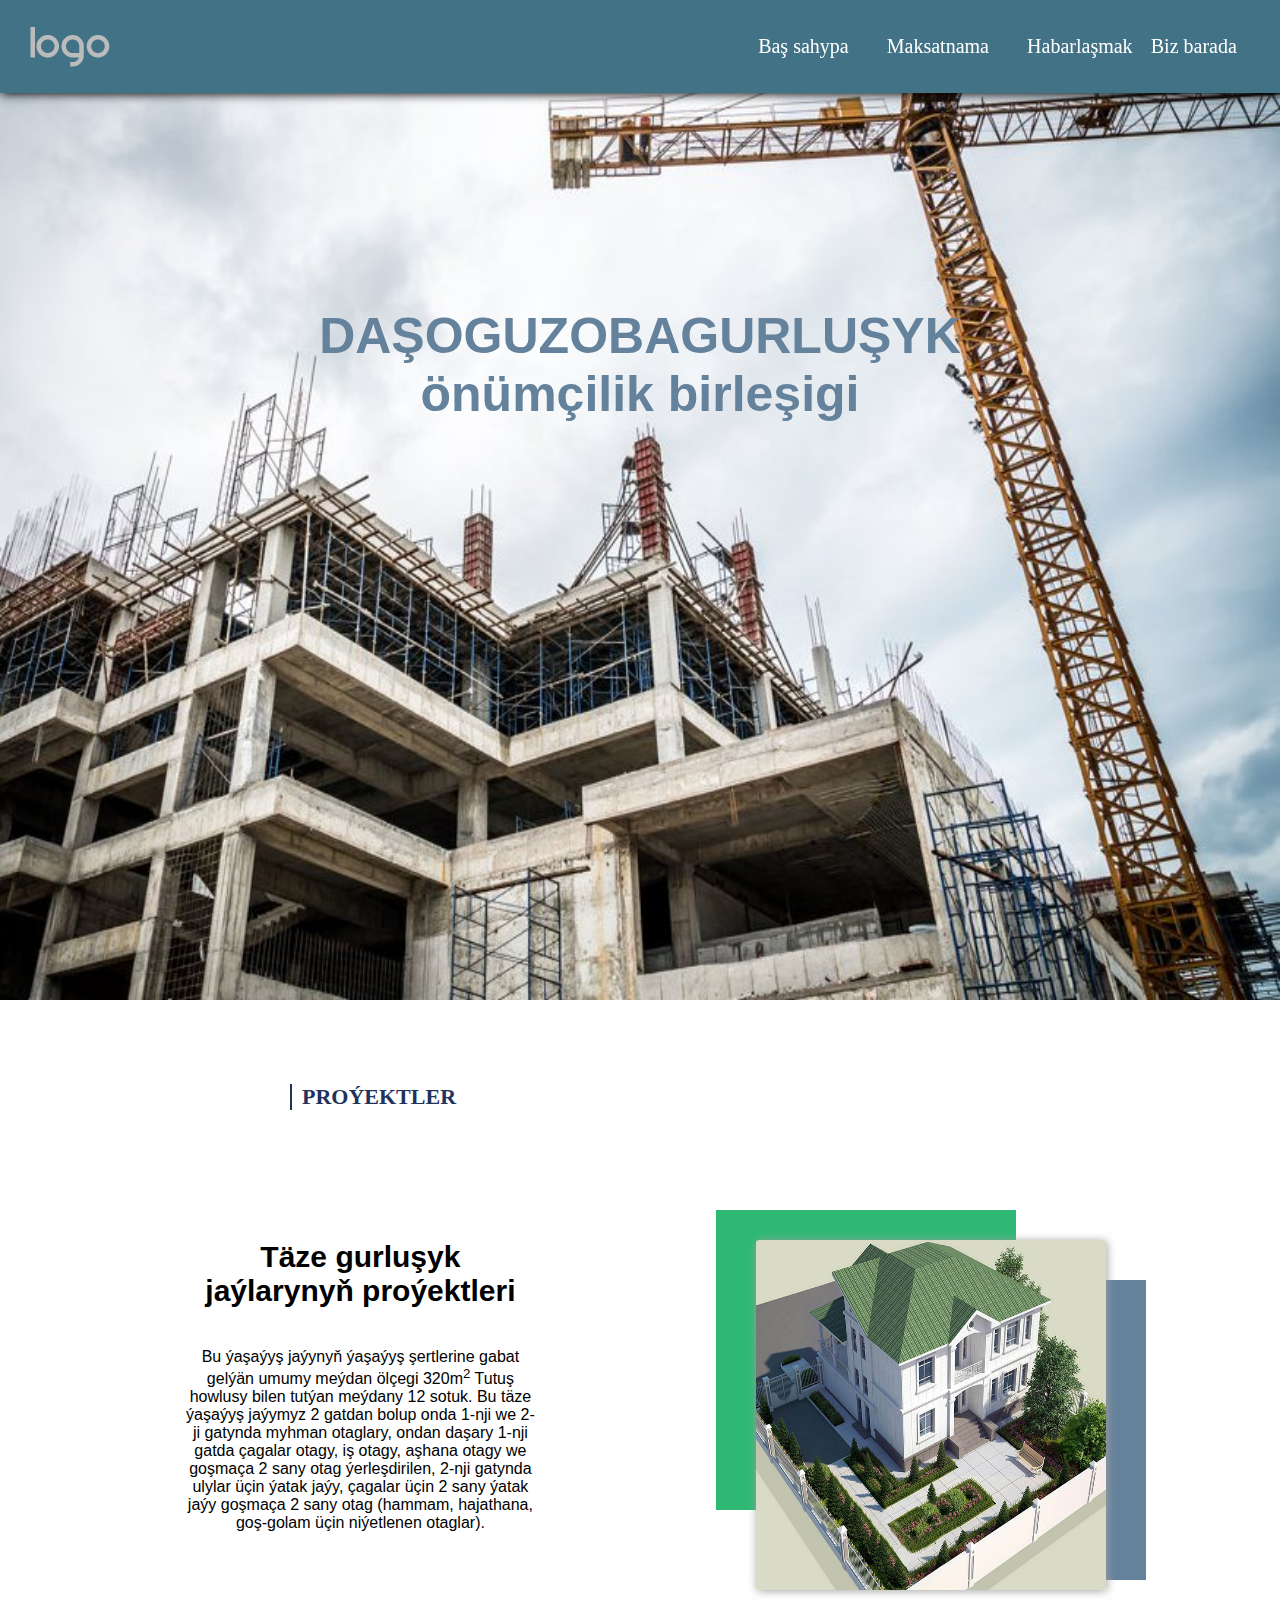
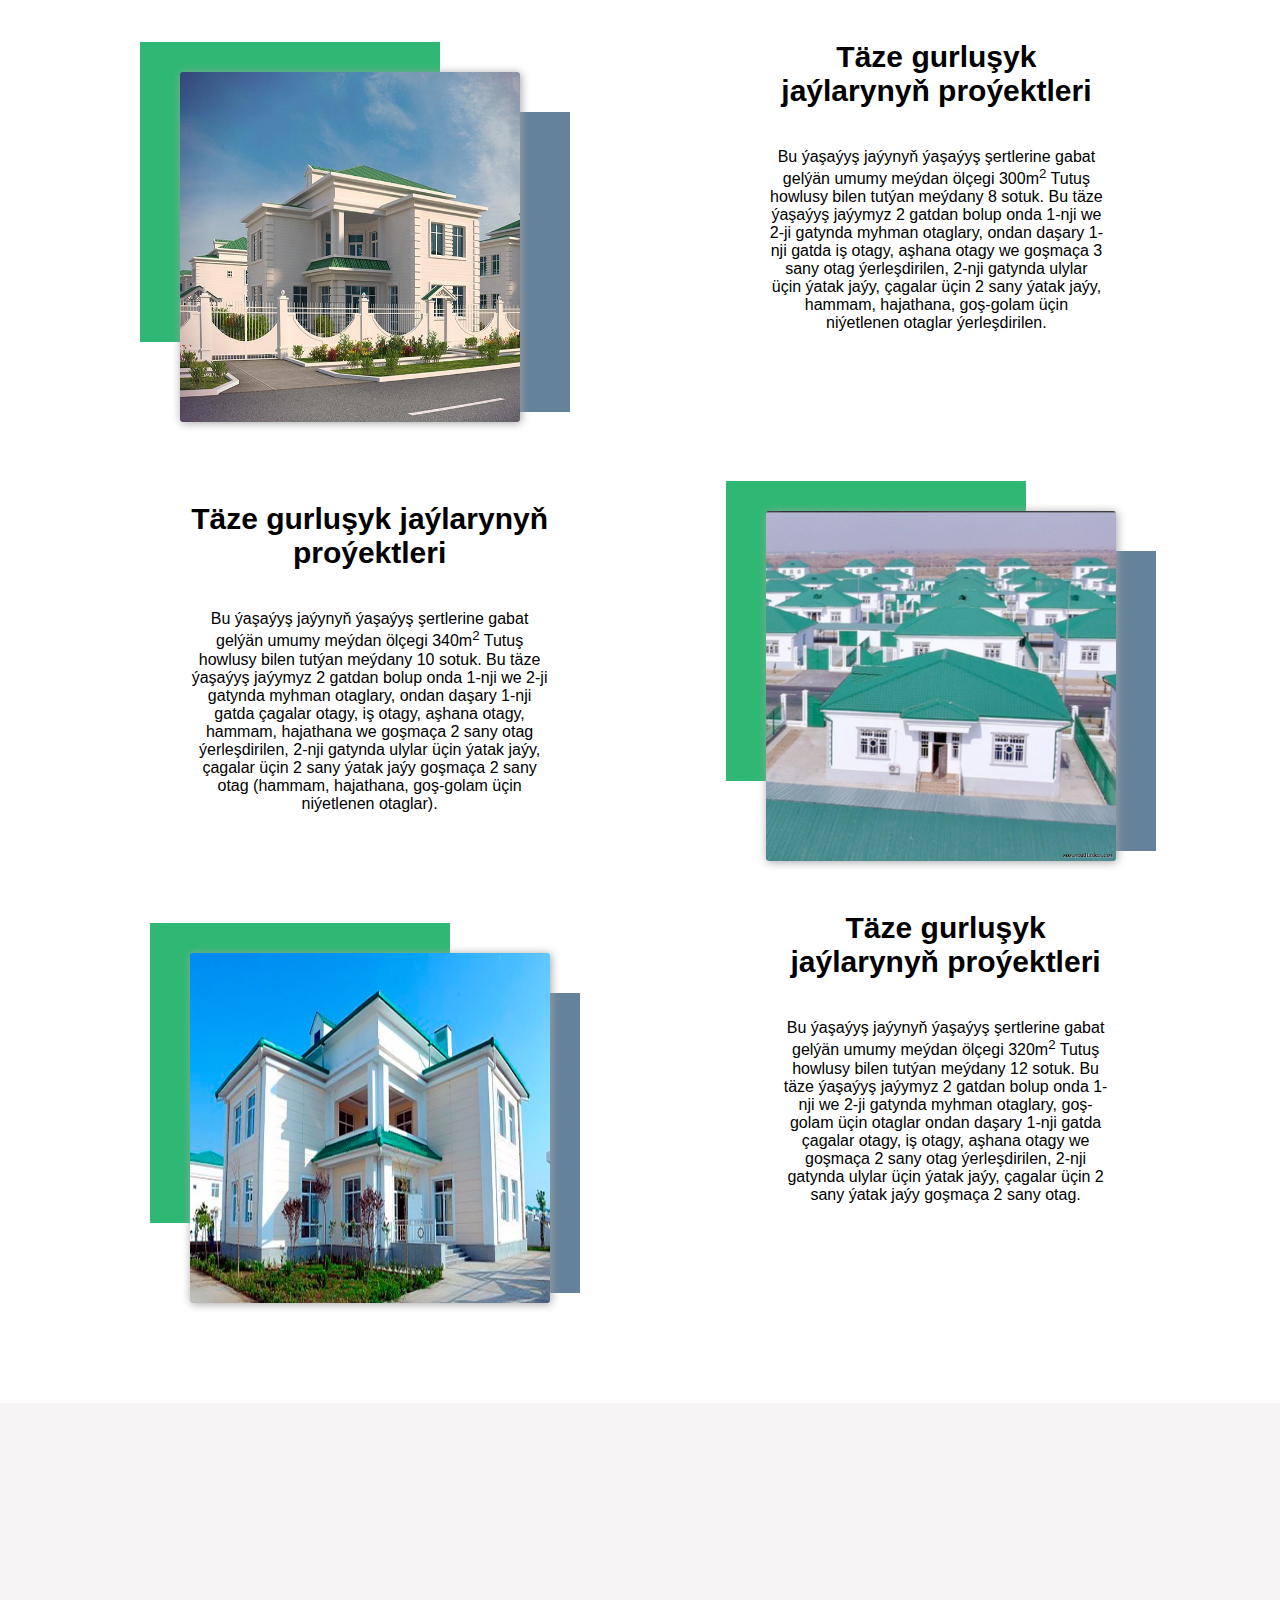
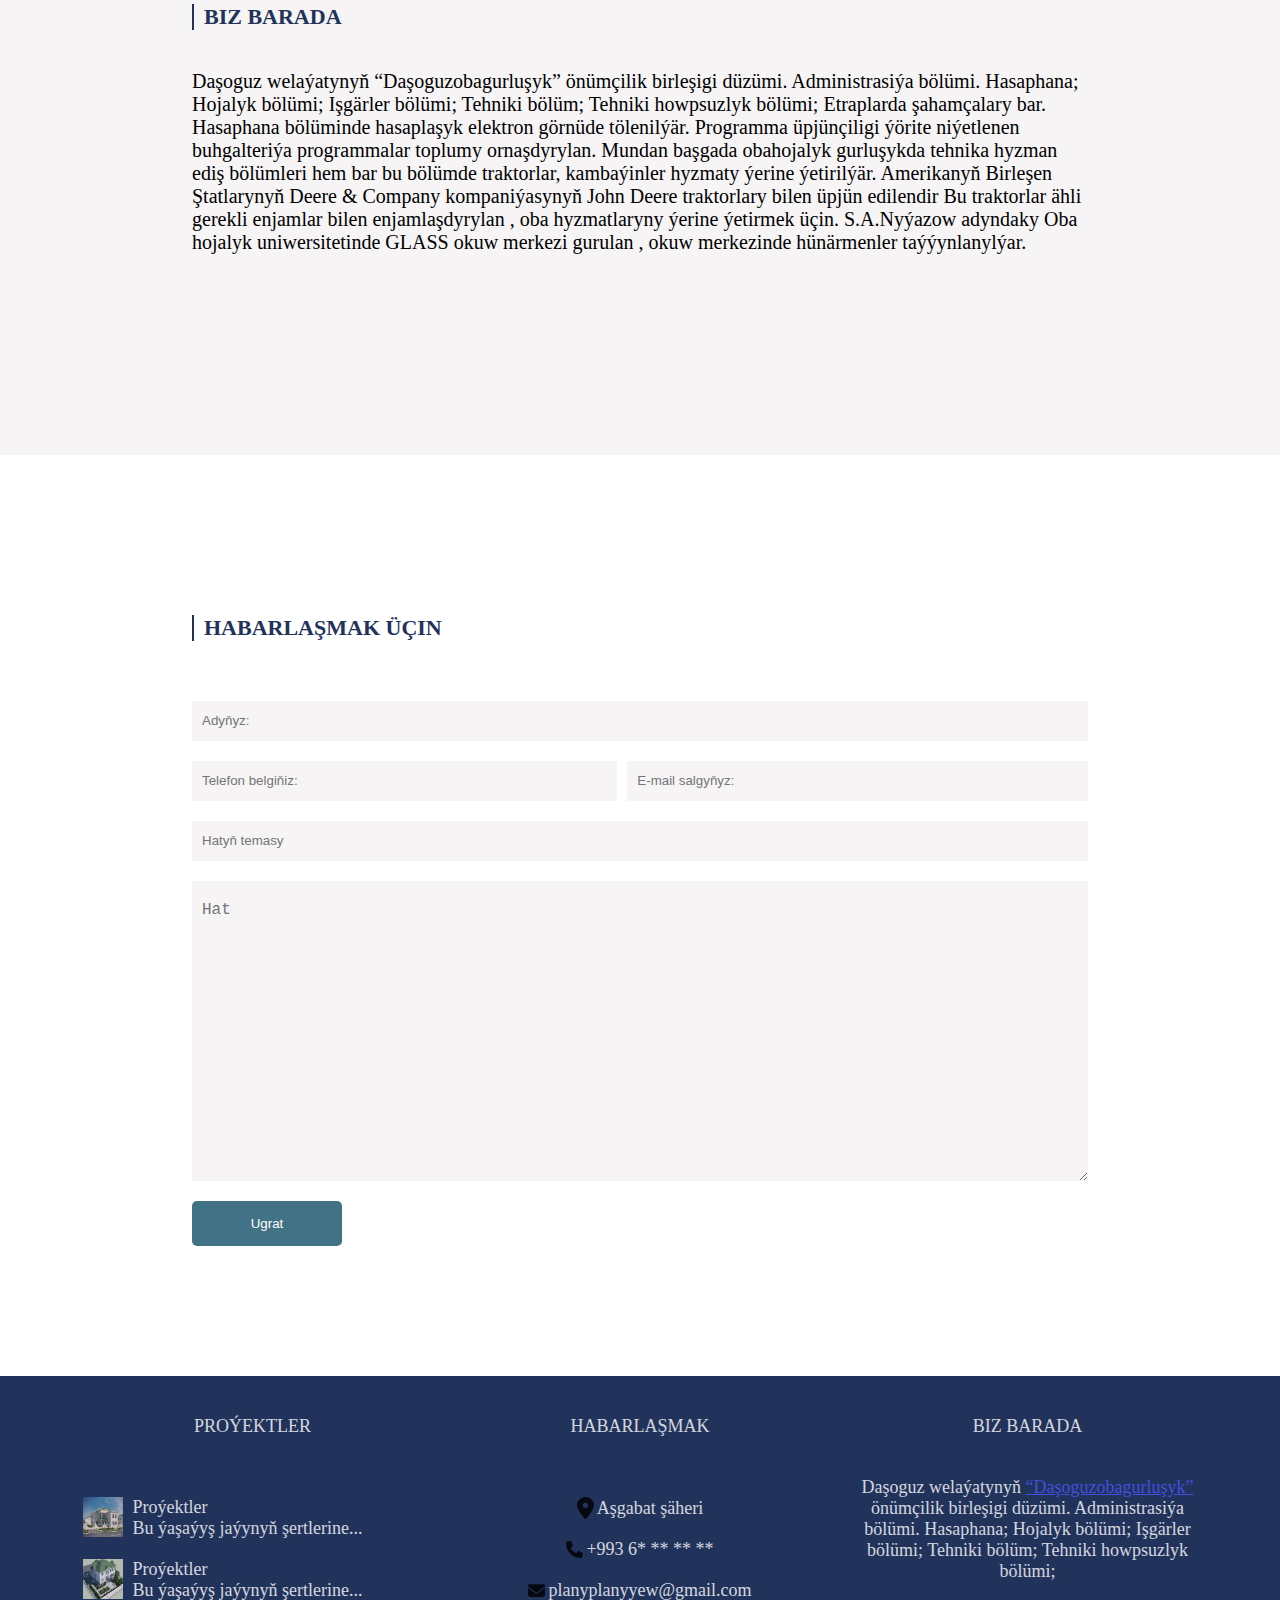
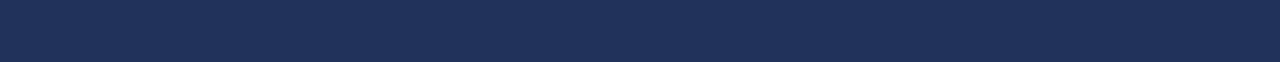
<file: index.html>
<!DOCTYPE html>
<html lang="en">

<head>
    <meta charset="UTF-8">
    <meta http-equiv="X-UA-Compatible" content="IE=edge">
    <meta name="viewport" content="width=device-width, initial-scale=1.0">
    <title>Baş sahypa</title>
    <link rel="stylesheet" href="./style.css">
    <link rel="stylesheet" href="./style2.css">
</head>

<body>
    <!-- Wrapper -->
    <div class="wrapper">
        <!-- Header -->
        <header class="header">
            <div class="header__content">
                <div class="header__logo">
                    <img src="./png/logo.png" alt="logo" width="80px">
                </div>
                <div class="header__menu">
                    <ul class="header__list">
                        <li class="header__item">
                            <a class="header__link" href="./index.html">Baş sahypa</a>
                        </li>
                        <li class="header__item">
                            <div class="dropdown">
                                <a class="header__link" href="./projects.html">Maksatnama</a>
                                <div class="dropdown__content">
                                    <div class="dropdown__box">
                                        <div class="dropdown__menu">
                                            <ul class="dropdown__list">
                                                <li class="dropdown__item">
                                                    <a class="dropdown__link" href="./projects_home.html">Ýaşaýyş
                                                        jaýlary</a>
                                                </li>
                                                <li class="dropdown__item">
                                                    <a class="dropdown__link" href="./projects_school.html">Mekdepler,
                                                        çagalar bagy</a>
                                                </li>
                                                <li class="dropdown__item">
                                                    <a class="dropdown__link" href="./projects_hospital.html">Saglyk
                                                        öýleri</a>
                                                </li>
                                                <li class="dropdown__item">
                                                    <a class="dropdown__link" href="./projects_sport.html">Sport
                                                        desgalary</a>
                                                </li>
                                                <li class="dropdown__item">
                                                    <a class="dropdown__link" href="./projects_culture.html">Medeniýet
                                                        binasy</a>
                                                </li>
                                                <li class="dropdown__item">
                                                    <a class="dropdown__link" href="./projects_street.html">Köçeler</a>
                                                </li>
                                            </ul>
                                        </div>
                                    </div>
                                </div>
                            </div>
                        </li>
                        <li class="header__item">
                            <a class="header__link" href="./contact.html">Habarlaşmak</a>
                        </li>
                        <li class="header__item">
                            <a class="header__link" href="./about.html">Biz barada</a>
                        </li>
                    </ul>
                </div>
            </div>
        </header>
        <!-- Main -->
        <main class="main">

            <!-- big-img -->
            <div class="main__backround">
                <img src="./jpg/5f13407aa40c594fc0310701fc31c4f6.jpg" alt="backround" width="100%" height="1000px">
                <h1 class="main__title">DAŞOGUZOBAGURLUŞYK <br> önümçilik birleşigi</h1>

                <h2 style="margin: 80px 290px;" class="title">PROÝEKTLER</h2>
                <section class="section">
                    <div class="section__left">
                        <div class="section__content">
                            <h2 class="section__title">Täze gurluşyk jaýlarynyň proýektleri</h2>
                            <p class="section__p">Bu ýaşaýyş jaýynyň ýaşaýyş şertlerine gabat gelýän umumy meýdan ölçegi
                                320m<sup>2</sup>
                                Tutuş howlusy bilen tutýan meýdany 12 sotuk. Bu täze ýaşaýyş jaýymyz 2 gatdan bolup onda
                                1-nji we 2-ji gatynda
                                myhman otaglary, ondan daşary 1-nji gatda çagalar otagy, iş otagy, aşhana otagy we
                                goşmaça 2 sany otag ýerleşdirilen,
                                2-nji gatynda ulylar üçin ýatak jaýy, çagalar üçin 2 sany ýatak jaýy goşmaça 2 sany otag
                                (hammam, hajathana, goş-golam
                                üçin niýetlenen otaglar).</p>
                        </div>
                        <div class="section__image">
                            <img class="image1" src="./jpg/1.jpg" alt="home" width="340px" height="350px">
                            <div class="image2"></div>
                            <div class="image3"></div>
                        </div>
                    </div>
                    <div class="section__right">
                        <div class="section__image">
                            <img class="image1" src="./jpg/2.jpg" alt="home" width="350px" height="350px">
                            <div class="image2"></div>
                            <div class="image3"></div>
                        </div>
                        <div class="section__content">
                            <h2 class="section__title">Täze gurluşyk jaýlarynyň proýektleri</h2>
                            <p class="section__p">Bu ýaşaýyş jaýynyň ýaşaýyş şertlerine gabat gelýän umumy meýdan ölçegi
                                300m<sup>2</sup>
                                Tutuş howlusy bilen tutýan meýdany 8 sotuk. Bu täze ýaşaýyş jaýymyz 2 gatdan bolup onda
                                1-nji we 2-ji gatynda
                                myhman otaglary, ondan daşary 1-nji gatda iş otagy, aşhana otagy we
                                goşmaça 3 sany otag ýerleşdirilen,
                                2-nji gatynda ulylar üçin ýatak jaýy, çagalar üçin 2 sany ýatak jaýy,
                                hammam, hajathana, goş-golam
                                üçin niýetlenen otaglar ýerleşdirilen.</p>
                        </div>
                    </div>
                </section>
                <!-- Copy -->
                <section class="section">
                    <div class="section__left">
                        <div class="section__content">
                            <h2 class="section__title">Täze gurluşyk jaýlarynyň proýektleri</h2>
                            <p class="section__p">Bu ýaşaýyş jaýynyň ýaşaýyş şertlerine gabat gelýän umumy meýdan ölçegi
                                340m<sup>2</sup>
                                Tutuş howlusy bilen tutýan meýdany 10 sotuk. Bu täze ýaşaýyş jaýymyz 2 gatdan bolup onda
                                1-nji we 2-ji gatynda
                                myhman otaglary, ondan daşary 1-nji gatda çagalar otagy, iş otagy, aşhana otagy, hammam,
                                hajathana we
                                goşmaça 2 sany otag ýerleşdirilen,
                                2-nji gatynda ulylar üçin ýatak jaýy, çagalar üçin 2 sany ýatak jaýy goşmaça 2 sany otag
                                (hammam, hajathana, goş-golam
                                üçin niýetlenen otaglar).</p>
                        </div>
                        <div class="section__image">
                            <img class="image1" src="./jpg/Коттеджи-11.jpg" alt="home" width="360px" height="350px">
                            <div class="image2"></div>
                            <div class="image3"></div>
                        </div>
                    </div>
                    <div class="section__right">
                        <div class="section__image">
                            <img class="image1" src="./jpg/f87164b92c056769a7913565a967541a.jpg" alt="home"
                                width="350px" height="350px">
                            <div class="image2"></div>
                            <div class="image3"></div>
                        </div>
                        <div class="section__content">
                            <h2 class="section__title">Täze gurluşyk jaýlarynyň proýektleri</h2>
                            <p class="section__p">Bu ýaşaýyş jaýynyň ýaşaýyş şertlerine gabat gelýän umumy meýdan ölçegi
                                320m<sup>2</sup>
                                Tutuş howlusy bilen tutýan meýdany 12 sotuk. Bu täze ýaşaýyş jaýymyz 2 gatdan bolup onda
                                1-nji we 2-ji gatynda
                                myhman otaglary, goş-golam üçin otaglar ondan daşary 1-nji gatda çagalar otagy, iş
                                otagy, aşhana otagy we
                                goşmaça 2 sany otag ýerleşdirilen,
                                2-nji gatynda ulylar üçin ýatak jaýy, çagalar üçin 2 sany ýatak jaýy goşmaça 2 sany
                                otag.</p>
                        </div>
                    </div>
                </section>

                <div class="bg-c">
                    <div class="main__about">
                        <h2 class="title">BIZ BARADA</h2>
                        <p class="about">Daşoguz welaýatynyň “Daşoguzobagurluşyk” önümçilik birleşigi düzümi.
                            Administrasiýa bölümi.
                            Hasaphana;
                            Hojalyk bölümi;
                            Işgärler bölümi;
                            Tehniki bölüm;
                            Tehniki howpsuzlyk bölümi;
                            Etraplarda şahamçalary bar.
                            Hasaphana bölüminde hasaplaşyk elektron görnüde tölenilýär. Programma üpjünçiligi ýörite
                            niýetlenen buhgalteriýa programmalar toplumy ornaşdyrylan. Mundan başgada obahojalyk
                            gurluşykda tehnika hyzman ediş bölümleri hem bar bu bölümde traktorlar, kambaýinler hyzmaty
                            ýerine ýetirilýär. Amerikanyň Birleşen Ştatlarynyň Deere & Company kompaniýasynyň John Deere
                            traktorlary bilen üpjün edilendir Bu traktorlar ähli gerekli enjamlar bilen enjamlaşdyrylan
                            , oba hyzmatlaryny ýerine ýetirmek üçin. S.A.Nyýazow adyndaky Oba hojalyk uniwersitetinde
                            GLASS okuw merkezi gurulan , okuw merkezinde hünärmenler taýýynlanylýar.
                        </p>
                    </div>
                </div>
            </div>

            <div class="main__contact">
                <h2 class="title">HABARLAŞMAK ÜÇIN</h2>
                <form class="contact__content">
                    <input class="contact__item" type="text" placeholder="Adyňyz:">
                    <div class="contact__adress">
                        <input class="contact__item" style="width: 48%; margin-right: 10px;" type="text"
                            placeholder="Telefon belgiňiz:">
                        <input class="contact__item" style="width: 52%;" type="email" placeholder="E-mail salgyňyz:">
                    </div>
                    <input class="contact__item" type="text" placeholder="Hatyň temasy">
                    <textarea class="contact__text" placeholder="Hat"></textarea>
                    <button class="contact__button" type="submit">Ugrat</button>
                </form>
            </div>

        </main>
        <!-- Footer -->
        <footer class="footer">
            <div class="footer__left">
                <div class="__title">
                    <P>PROÝEKTLER</P>
                </div>
                <div class="__content">
                    <a href="./projects_home.html" class="left__box">
                        <img src="./jpg/1.jpg" alt="home" width="40px" height="40px">
                        <div class="left__box-column">
                            <p>Proýektler</p>
                            <p>Bu ýaşaýyş jaýynyň şertlerine...</p>
                        </div>
                    </a>
                    <a href="./projects_home.html" class="left__box">
                        <img src="./jpg/2.jpg" alt="home" width="40px" height="40px">
                        <div class="left__box-column">
                            <p>Proýektler</p>
                            <p>Bu ýaşaýyş jaýynyň şertlerine...</p>
                        </div>
                    </a>
                </div>
            </div>
            <div class="footer__center">
                <div class="__title">
                    <P>HABARLAŞMAK</P>
                </div>
                <div class="__content">
                    <div class="center__content">
                        <div class="center__flex">
                            <img src="./svg/location-dot-solid.svg" width="20px">
                            <p>Aşgabat şäheri</p>
                        </div>
                        <div class="center__flex">
                            <img src="./svg/phone-solid.svg" width="20px">
                            <p>+993 6* ** ** **</p>
                        </div>
                        <div class="center__flex">
                            <img src="./svg/envelope-solid.svg" width="20px">
                            <p>planyplanyyew@gmail.com</p>
                        </div>
                    </div>
                </div>
            </div>
            <div class="footer__right">
                <div class="left__title">
                    <P>BIZ BARADA</P>
                </div>
                <div class="__content">
                    <p style="margin: 30px 0;">Daşoguz welaýatynyň <a href="./about.html"
                            style="color: rgb(77, 88, 255); text-decoration: underline;">
                            “Daşoguzobagurluşyk”</a> önümçilik birleşigi düzümi.
                        Administrasiýa bölümi.
                        Hasaphana;
                        Hojalyk bölümi;
                        Işgärler bölümi;
                        Tehniki bölüm;
                        Tehniki howpsuzlyk bölümi;
                    </p>
                </div>
            </div>
        </footer>
    </div>

</body>

</html>
</file>
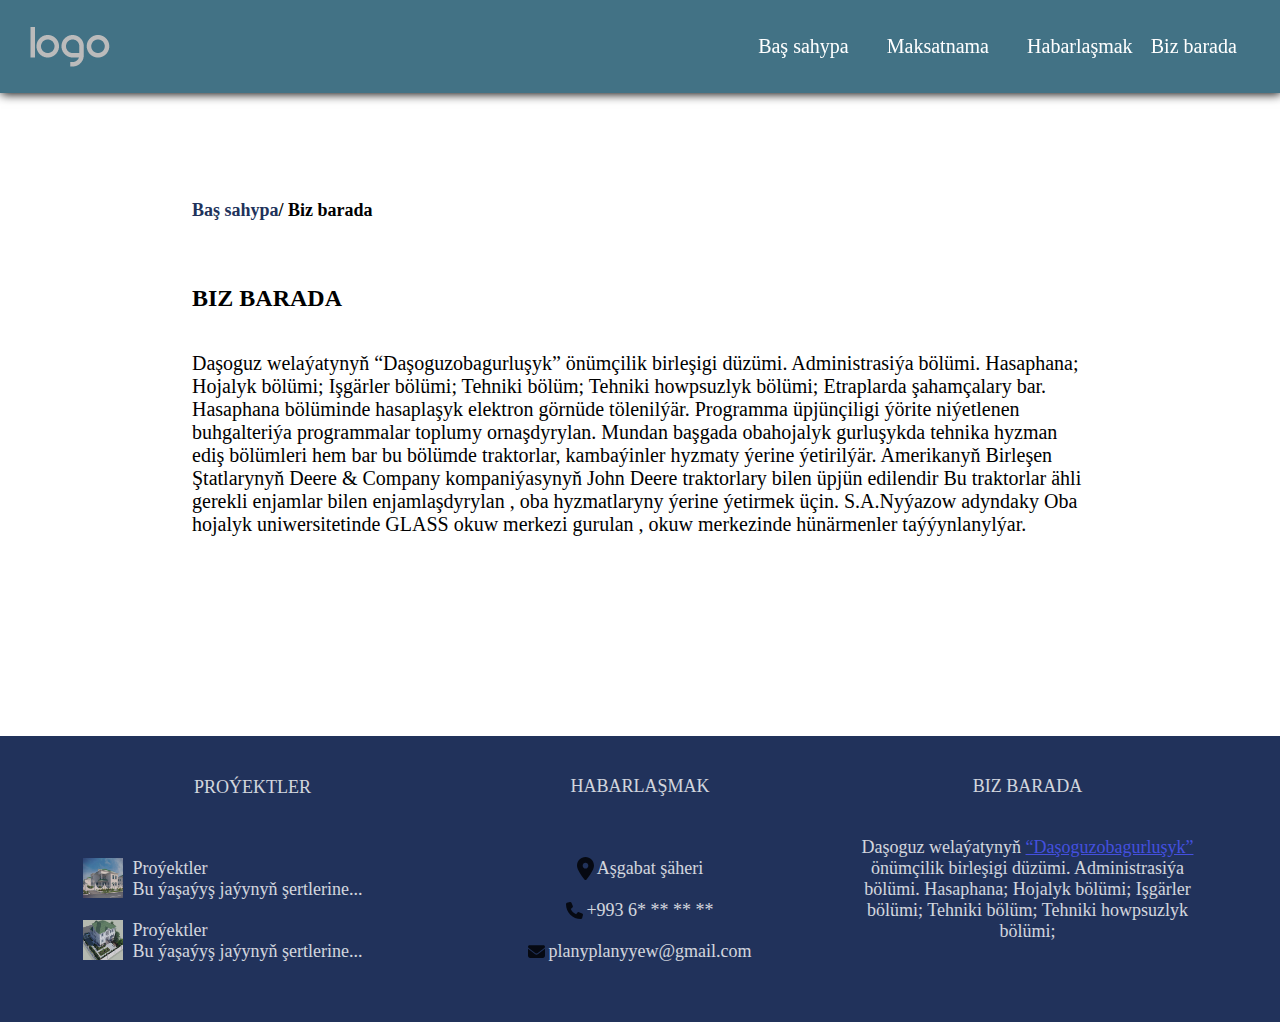
<file: about.html>
<!DOCTYPE html>
<html lang="en">

<head>
    <meta charset="UTF-8">
    <meta http-equiv="X-UA-Compatible" content="IE=edge">
    <meta name="viewport" content="width=device-width, initial-scale=1.0">
    <title>Biz barada</title>
    <link rel="stylesheet" href="./style.css">
    <link rel="stylesheet" href="./style2.css">
</head>

<body>
    <!-- Wrapper -->
    <div class="wrapper">

        <!-- Header -->
        <header class="header">
            <div class="header__content">
                <div class="header__logo">
                    <img src="./png/logo.png" alt="logo" width="80px">
                </div>
                <div class="header__menu">
                    <ul class="header__list">
                        <li class="header__item">
                            <a class="header__link" href="./index.html">Baş sahypa</a>
                        </li>
                        <li class="header__item">
                            <div class="dropdown">
                                <a class="header__link" href="./projects.html">Maksatnama</a>
                                <div class="dropdown__content">
                                    <div class="dropdown__box">
                                        <div class="dropdown__menu">
                                            <ul class="dropdown__list">
                                                <li class="dropdown__item">
                                                    <a class="dropdown__link" href="./projects_home.html">Ýaşaýyş
                                                        jaýlary</a>
                                                </li>
                                                <li class="dropdown__item">
                                                    <a class="dropdown__link" href="./projects_school.html">Mekdepler,
                                                        çagalar bagy</a>
                                                </li>
                                                <li class="dropdown__item">
                                                    <a class="dropdown__link" href="./projects_hospital.html">Saglyk
                                                        öýleri</a>
                                                </li>
                                                <li class="dropdown__item">
                                                    <a class="dropdown__link" href="./projects_sport.html">Sport
                                                        desgalary</a>
                                                </li>
                                                <li class="dropdown__item">
                                                    <a class="dropdown__link" href="./projects_culture.html">Medeniýet
                                                        binasy</a>
                                                </li>
                                                <li class="dropdown__item">
                                                    <a class="dropdown__link" href="./projects_street.html">Köçeler</a>
                                                </li>
                                            </ul>
                                        </div>
                                    </div>
                                </div>
                            </div>
                        </li>
                        <li class="header__item">
                            <a class="header__link" href="./contact.html">Habarlaşmak</a>
                        </li>
                        <li class="header__item">
                            <a class="header__link" href="./about.html">Biz barada</a>
                        </li>
                    </ul>
                </div>
            </div>
        </header>

        <!-- Main -->
        <main class="main">
            <div class="main__about">
                <div class="contact__link">
                    <a href="./index.html" style="color: #21325B;">Baş sahypa</a>
                    <a href="./about.html" style="color: black;">/ Biz barada</a>
                </div>
                <h2>BIZ BARADA</h2>
                <p class="about">Daşoguz welaýatynyň “Daşoguzobagurluşyk” önümçilik birleşigi düzümi.
                    Administrasiýa bölümi.
                    Hasaphana;
                    Hojalyk bölümi;
                    Işgärler bölümi;
                    Tehniki bölüm;
                    Tehniki howpsuzlyk bölümi;
                    Etraplarda şahamçalary bar.
                    Hasaphana bölüminde hasaplaşyk elektron görnüde tölenilýär. Programma üpjünçiligi ýörite niýetlenen
                    buhgalteriýa programmalar toplumy ornaşdyrylan. Mundan başgada obahojalyk gurluşykda tehnika hyzman
                    ediş bölümleri hem bar bu bölümde traktorlar, kambaýinler hyzmaty ýerine ýetirilýär. Amerikanyň
                    Birleşen Ştatlarynyň Deere & Company kompaniýasynyň John Deere traktorlary bilen üpjün edilendir Bu
                    traktorlar ähli gerekli enjamlar bilen enjamlaşdyrylan , oba hyzmatlaryny ýerine ýetirmek üçin.
                    S.A.Nyýazow adyndaky Oba hojalyk uniwersitetinde GLASS okuw merkezi gurulan , okuw merkezinde
                    hünärmenler taýýynlanylýar.
                </p>
            </div>
        </main>

        <!-- Footer -->
        <footer class="footer">
            <div class="footer__left">
                <div class="__title">
                    <P>PROÝEKTLER</P>
                </div>
                <div class="__content">
                    <a href="./projects_home.html" class="left__box">
                        <img src="./jpg/1.jpg" alt="home" width="40px" height="40px">
                        <div class="left__box-column">
                            <p>Proýektler</p>
                            <p>Bu ýaşaýyş jaýynyň şertlerine...</p>
                        </div>
                    </a>
                    <a href="./projects_home.html" class="left__box">
                        <img src="./jpg/2.jpg" alt="home" width="40px" height="40px">
                        <div class="left__box-column">
                            <p>Proýektler</p>
                            <p>Bu ýaşaýyş jaýynyň şertlerine...</p>
                        </div>
                    </a>
                </div>
            </div>
            <div class="footer__center">
                <div class="__title">
                    <P>HABARLAŞMAK</P>
                </div>
                <div class="__content">
                    <div class="center__content">
                        <div class="center__flex">
                            <img src="./svg/location-dot-solid.svg" width="20px">
                            <p>Aşgabat şäheri</p>
                        </div>
                        <div class="center__flex">
                            <img src="./svg/phone-solid.svg" width="20px">
                            <p>+993 6* ** ** **</p>
                        </div>
                        <div class="center__flex">
                            <img src="./svg/envelope-solid.svg" width="20px">
                            <p>planyplanyyew@gmail.com</p>
                        </div>
                    </div>
                </div>
            </div>
            <div class="footer__right">
                <div class="left__title">
                    <P>BIZ BARADA</P>
                </div>
                <div class="__content">
                    <p style="margin: 30px 0;">Daşoguz welaýatynyň <a href="./about.html" style="color: rgb(77, 88, 255); text-decoration: underline;">
                        “Daşoguzobagurluşyk”</a> önümçilik birleşigi düzümi.
                        Administrasiýa bölümi.
                        Hasaphana;
                        Hojalyk bölümi;
                        Işgärler bölümi;
                        Tehniki bölüm;
                        Tehniki howpsuzlyk bölümi;
                    </p>
                </div>
            </div>
        </footer>

    </div>
</body>

</html>
</file>
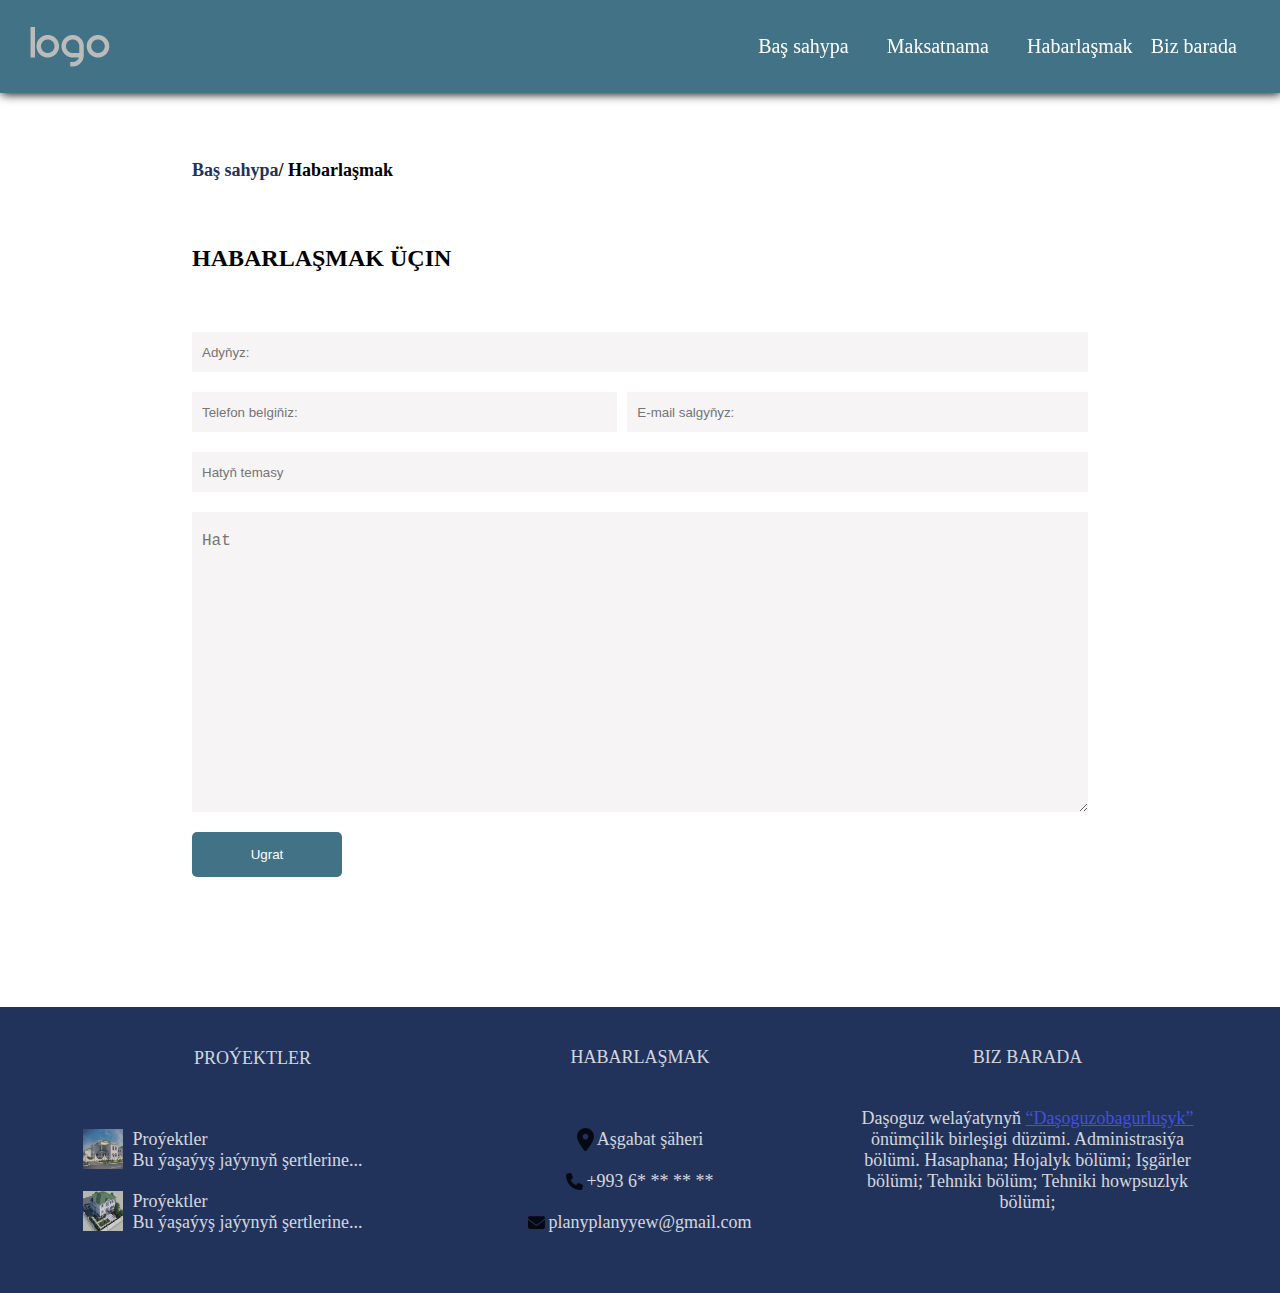
<file: contact.html>
<!DOCTYPE html>
<html lang="en">

<head>
    <meta charset="UTF-8">
    <meta http-equiv="X-UA-Compatible" content="IE=edge">
    <meta name="viewport" content="width=device-width, initial-scale=1.0">
    <title>Habarlaşmak</title>
    <link rel="stylesheet" href="./style.css">
    <link rel="stylesheet" href="./style2.css">
</head>

<body>
    <!-- Wrapper -->
    <div class="wrapper">

        <!-- Header -->
        <header class="header">
            <div class="header__content">
                <div class="header__logo">
                    <img src="./png/logo.png" alt="logo" width="80px">
                </div>
                <div class="header__menu">
                    <ul class="header__list">
                        <li class="header__item">
                            <a class="header__link" href="./index.html">Baş sahypa</a>
                        </li>
                        <li class="header__item">
                            <div class="dropdown">
                                <a class="header__link" href="./projects.html">Maksatnama</a>
                                <div class="dropdown__content">
                                    <div class="dropdown__box">
                                        <div class="dropdown__menu">
                                            <ul class="dropdown__list">
                                                <li class="dropdown__item">
                                                    <a class="dropdown__link" href="./projects_home.html">Ýaşaýyş
                                                        jaýlary</a>
                                                </li>
                                                <li class="dropdown__item">
                                                    <a class="dropdown__link" href="./projects_school.html">Mekdepler, çagalar bagy</a>
                                                </li>
                                                <li class="dropdown__item">
                                                    <a class="dropdown__link" href="./projects_hospital.html">Saglyk öýleri</a>
                                                </li>
                                                <li class="dropdown__item">
                                                    <a class="dropdown__link" href="./projects_sport.html">Sport desgalary</a>
                                                </li>
                                                <li class="dropdown__item">
                                                    <a class="dropdown__link" href="./projects_culture.html">Medeniýet binasy</a>
                                                </li>
                                                <li class="dropdown__item">
                                                    <a class="dropdown__link" href="./projects_street.html">Köçeler</a>
                                                </li>
                                            </ul>
                                        </div>
                                    </div>
                                </div>
                            </div>
                        </li>
                        <li class="header__item">
                            <a class="header__link" href="./contact.html">Habarlaşmak</a>
                        </li>
                        <li class="header__item">
                            <a class="header__link" href="./about.html">Biz barada</a>
                        </li>
                    </ul>
                </div>
            </div>
        </header>

        <!-- Main -->
        <main class="main">
            <div class="main__contact">
                <div class="contact__link">
                    <a href="./index.html" style="color: #21325B;">Baş sahypa</a>
                    <a href="./contact.html" style="color: black;">/ Habarlaşmak</a>
                </div>
                <h2 class="contact__title">HABARLAŞMAK ÜÇIN</h2>
                <form class="contact__content">
                    <input class="contact__item" type="text" placeholder="Adyňyz:">
                    <div class="contact__adress">
                        <input class="contact__item" style="width: 48%; margin-right: 10px;" type="text" placeholder="Telefon belgiňiz:">
                        <input class="contact__item" style="width: 52%;" type="email" placeholder="E-mail salgyňyz:">
                    </div>
                    <input class="contact__item" type="text" placeholder="Hatyň temasy">
                    <textarea class="contact__text" placeholder="Hat"></textarea>
                    <button class="contact__button" type="submit">Ugrat</button>
                </form>
            </div>
        </main>

        <!-- Footer -->
        <footer class="footer">
            <div class="footer__left">
                <div class="__title">
                    <P>PROÝEKTLER</P>
                </div>
                <div class="__content">
                    <a href="./projects_home.html" class="left__box">
                        <img src="./jpg/1.jpg" alt="home" width="40px" height="40px">
                        <div class="left__box-column">
                            <p>Proýektler</p>
                            <p>Bu ýaşaýyş jaýynyň şertlerine...</p>
                        </div>
                    </a>
                    <a href="./projects_home.html" class="left__box">
                        <img src="./jpg/2.jpg" alt="home" width="40px" height="40px">
                        <div class="left__box-column">
                            <p>Proýektler</p>
                            <p>Bu ýaşaýyş jaýynyň şertlerine...</p>
                        </div>
                    </a>
                </div>
            </div>
            <div class="footer__center">
                <div class="__title">
                    <P>HABARLAŞMAK</P>
                </div>
                <div class="__content">
                    <div class="center__content">
                        <div class="center__flex">
                            <img src="./svg/location-dot-solid.svg" width="20px">
                            <p>Aşgabat şäheri</p>
                        </div>
                        <div class="center__flex">
                            <img src="./svg/phone-solid.svg" width="20px">
                            <p>+993 6* ** ** **</p>
                        </div>
                        <div class="center__flex">
                            <img src="./svg/envelope-solid.svg" width="20px">
                            <p>planyplanyyew@gmail.com</p>
                        </div>
                    </div>
                </div>
            </div>
            <div class="footer__right">
                <div class="left__title">
                    <P>BIZ BARADA</P>
                </div>
                <div class="__content">
                    <p style="margin: 30px 0;">Daşoguz welaýatynyň <a href="./about.html" style="color: rgb(77, 88, 255); text-decoration: underline;">
                        “Daşoguzobagurluşyk”</a> önümçilik birleşigi düzümi.
                        Administrasiýa bölümi.
                        Hasaphana;
                        Hojalyk bölümi;
                        Işgärler bölümi;
                        Tehniki bölüm;
                        Tehniki howpsuzlyk bölümi;
                    </p>
                </div>
            </div>
        </footer>

    </div>
</body>

</html>
</file>
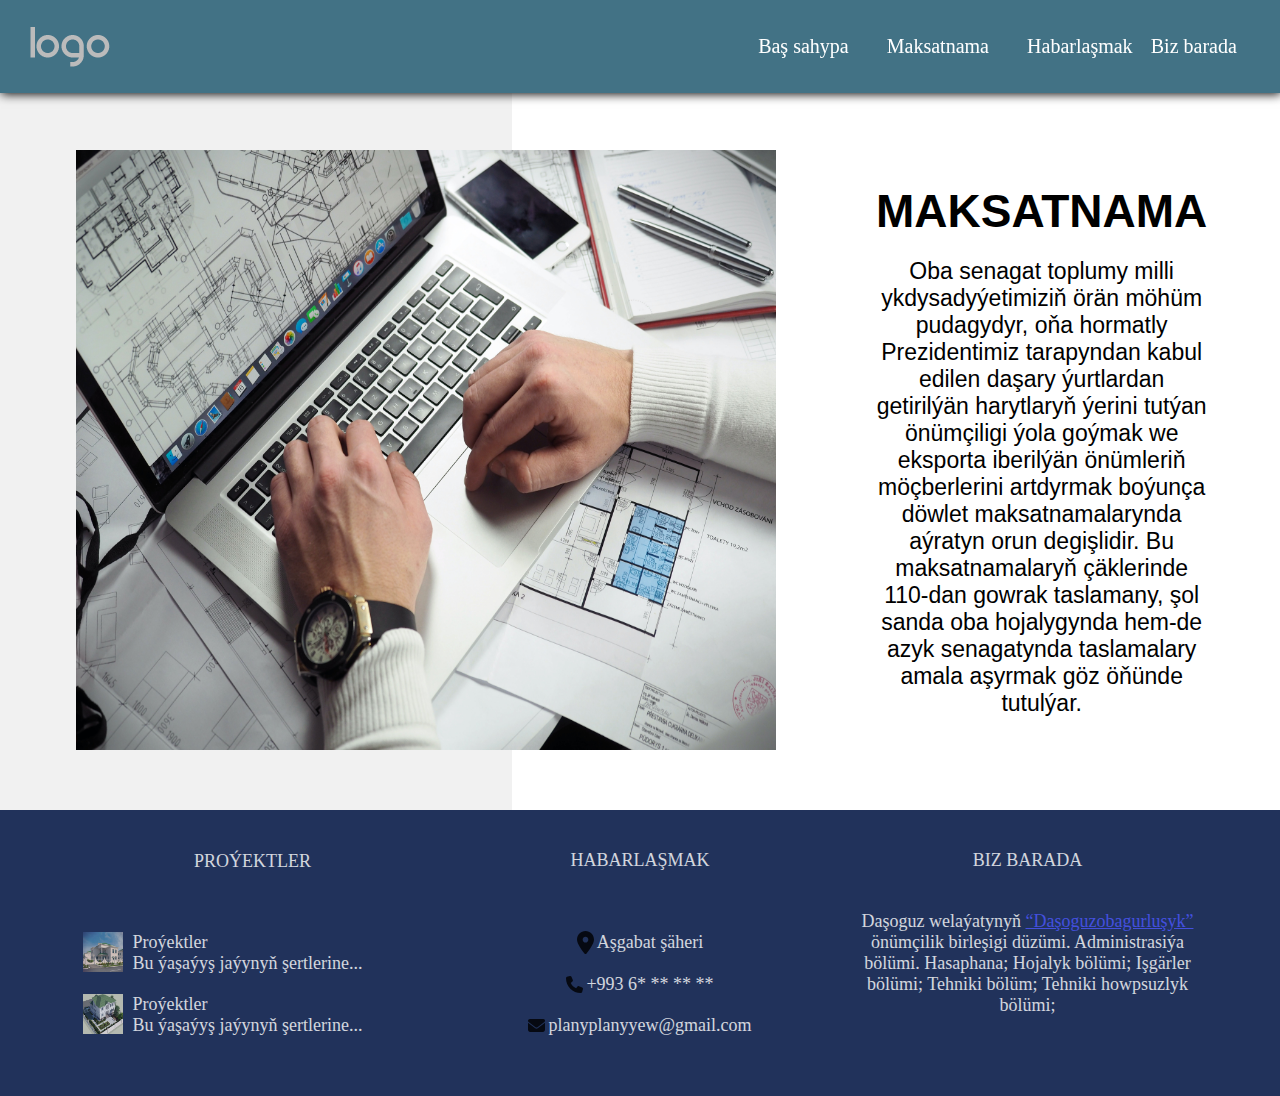
<file: projects.html>
<!DOCTYPE html>
<html lang="en">

<head>
    <meta charset="UTF-8">
    <meta http-equiv="X-UA-Compatible" content="IE=edge">
    <meta name="viewport" content="width=device-width, initial-scale=1.0">
    <title>Maksatnama</title>
    <link rel="stylesheet" href="./style.css">
    <link rel="stylesheet" href="./style2.css">
</head>

<body>
    <!-- Wrapper -->
    <div class="wrapper">

        <!-- Header -->
        <header class="header">
            <div class="header__content">
                <div class="header__logo">
                    <img src="./png/logo.png" alt="logo" width="80px">
                </div>
                <div class="header__menu">
                    <ul class="header__list">
                        <li class="header__item">
                            <a class="header__link" href="./index.html">Baş sahypa</a>
                        </li>
                        <li class="header__item">
                            <div class="dropdown">
                                <a class="header__link" href="./projects.html">Maksatnama</a>
                                <div class="dropdown__content">
                                    <div class="dropdown__box">
                                        <div class="dropdown__menu">
                                            <ul class="dropdown__list">
                                                <li class="dropdown__item">
                                                    <a class="dropdown__link" href="./projects_home.html">Ýaşaýyş
                                                        jaýlary</a>
                                                </li>
                                                <li class="dropdown__item">
                                                    <a class="dropdown__link" href="./projects_school.html">Mekdepler,
                                                        çagalar bagy</a>
                                                </li>
                                                <li class="dropdown__item">
                                                    <a class="dropdown__link" href="./projects_hospital.html">Saglyk
                                                        öýleri</a>
                                                </li>
                                                <li class="dropdown__item">
                                                    <a class="dropdown__link" href="./projects_sport.html">Sport
                                                        desgalary</a>
                                                </li>
                                                <li class="dropdown__item">
                                                    <a class="dropdown__link" href="./projects_culture.html">Medeniýet
                                                        binasy</a>
                                                </li>
                                                <li class="dropdown__item">
                                                    <a class="dropdown__link" href="./projects_street.html">Köçeler</a>
                                                </li>
                                            </ul>
                                        </div>
                                    </div>
                                </div>
                            </div>
                        </li>
                        <li class="header__item">
                            <a class="header__link" href="./contact.html">Habarlaşmak</a>
                        </li>
                        <li class="header__item">
                            <a class="header__link" href="./about.html">Biz barada</a>
                        </li>
                    </ul>
                </div>
            </div>
        </header>

        <!-- Main -->
        <main class="main">
            <div class="main__projects">
                <div class="projects__content">
                    <img src="./jpg/pexels-energepiccom-110469.jpg" width="700px" height="600px"
                        style="user-select: none;">
                    <div class="projects__text">
                        <h1>MAKSATNAMA</h1>
                        <p>Oba senagat toplumy milli ykdysadyýetimiziň örän möhüm pudagydyr, oňa hormatly Prezidentimiz
                            tarapyndan kabul edilen daşary ýurtlardan getirilýän harytlaryň
                            ýerini tutýan önümçiligi ýola goýmak we eksporta iberilýän önümleriň möçberlerini artdyrmak
                            boýunça döwlet maksatnamalarynda aýratyn orun degişlidir. Bu maksatnamalaryň çäklerinde
                            110-dan gowrak taslamany, şol sanda oba hojalygynda hem-de azyk senagatynda taslamalary
                            amala aşyrmak göz öňünde tutulýar.</p>
                    </div>
                </div>
            </div>
        </main>

        <!-- Footer -->
        <footer class="footer">
            <div class="footer__left">
                <div class="__title">
                    <P>PROÝEKTLER</P>
                </div>
                <div class="__content">
                    <a href="./projects_home.html" class="left__box">
                        <img src="./jpg/1.jpg" alt="home" width="40px" height="40px">
                        <div class="left__box-column">
                            <p>Proýektler</p>
                            <p>Bu ýaşaýyş jaýynyň şertlerine...</p>
                        </div>
                    </a>
                    <a href="./projects_home.html" class="left__box">
                        <img src="./jpg/2.jpg" alt="home" width="40px" height="40px">
                        <div class="left__box-column">
                            <p>Proýektler</p>
                            <p>Bu ýaşaýyş jaýynyň şertlerine...</p>
                        </div>
                    </a>
                </div>
            </div>
            <div class="footer__center">
                <div class="__title">
                    <P>HABARLAŞMAK</P>
                </div>
                <div class="__content">
                    <div class="center__content">
                        <div class="center__flex">
                            <img src="./svg/location-dot-solid.svg" width="20px">
                            <p>Aşgabat şäheri</p>
                        </div>
                        <div class="center__flex">
                            <img src="./svg/phone-solid.svg" width="20px">
                            <p>+993 6* ** ** **</p>
                        </div>
                        <div class="center__flex">
                            <img src="./svg/envelope-solid.svg" width="20px">
                            <p>planyplanyyew@gmail.com</p>
                        </div>
                    </div>
                </div>
            </div>
            <div class="footer__right">
                <div class="left__title">
                    <P>BIZ BARADA</P>
                </div>
                <div class="__content">
                    <p style="margin: 30px 0;">Daşoguz welaýatynyň <a href="./about.html"
                            style="color: rgb(77, 88, 255); text-decoration: underline;">
                            “Daşoguzobagurluşyk”</a> önümçilik birleşigi düzümi.
                        Administrasiýa bölümi.
                        Hasaphana;
                        Hojalyk bölümi;
                        Işgärler bölümi;
                        Tehniki bölüm;
                        Tehniki howpsuzlyk bölümi;
                    </p>
                </div>
            </div>
        </footer>

    </div>
</body>

</html>
</file>
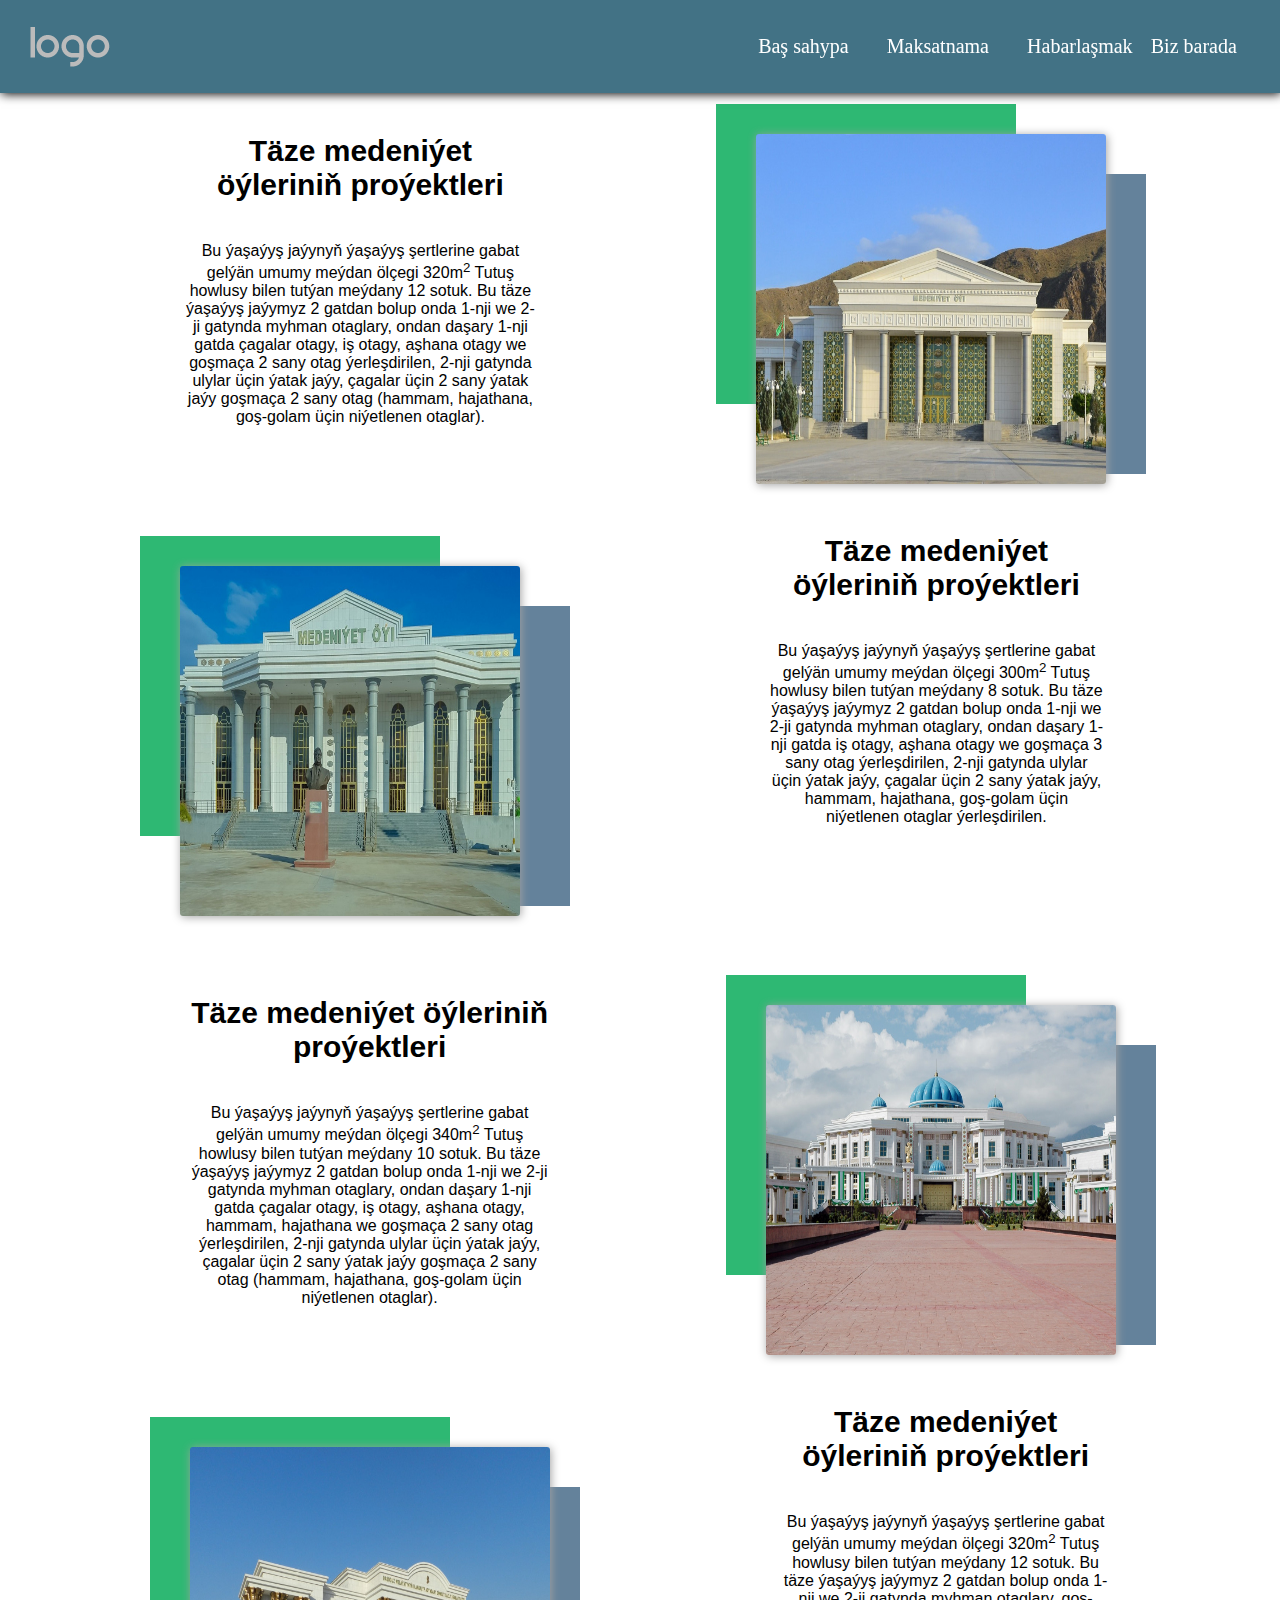
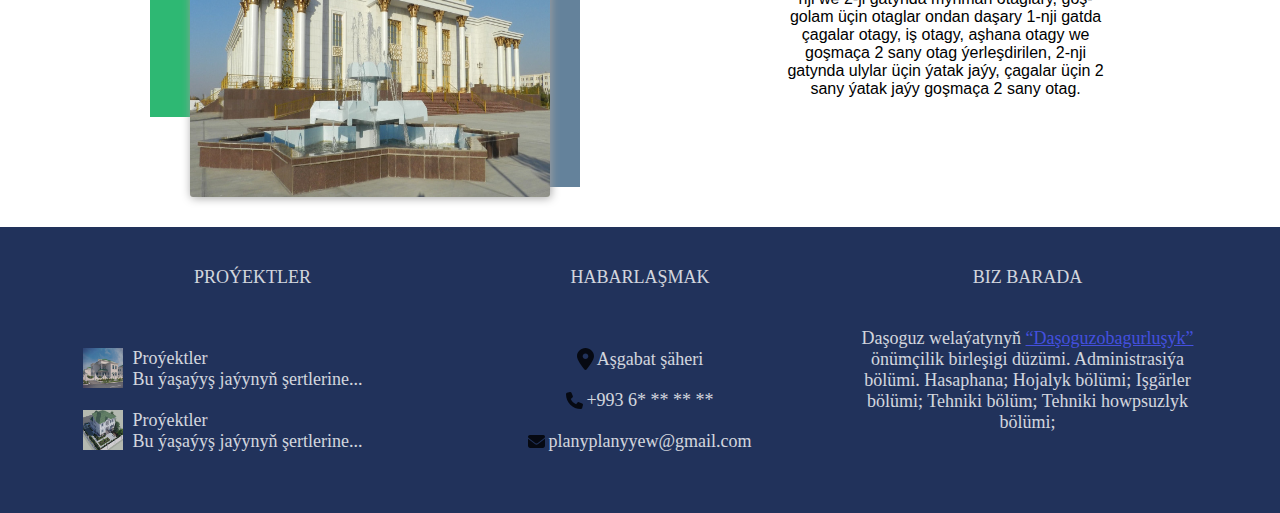
<file: projects_culture.html>
<!DOCTYPE html>
<html lang="en">

<head>
    <meta charset="UTF-8">
    <meta http-equiv="X-UA-Compatible" content="IE=edge">
    <meta name="viewport" content="width=device-width, initial-scale=1.0">
    <title>Medeniýet binasy</title>
    <link rel="stylesheet" href="./style.css">
    <link rel="stylesheet" href="./style2.css">
</head>

<body>
    <!-- Wrapper -->
    <div class="wrapper">

        <!-- Header -->
        <header class="header">
            <div class="header__content">
                <div class="header__logo">
                    <img src="./png/logo.png" alt="logo" width="80px">
                </div>
                <div class="header__menu">
                    <ul class="header__list">
                        <li class="header__item">
                            <a class="header__link" href="./index.html">Baş sahypa</a>
                        </li>
                        <li class="header__item">
                            <div class="dropdown">
                                <a class="header__link" href="./projects.html">Maksatnama</a>
                                <div class="dropdown__content">
                                    <div class="dropdown__box">
                                        <div class="dropdown__menu">
                                            <ul class="dropdown__list">
                                                <li class="dropdown__item">
                                                    <a class="dropdown__link" href="./projects_home.html">Ýaşaýyş
                                                        jaýlary</a>
                                                </li>
                                                <li class="dropdown__item">
                                                    <a class="dropdown__link" href="./projects_school.html">Mekdepler, çagalar bagy</a>
                                                </li>
                                                <li class="dropdown__item">
                                                    <a class="dropdown__link" href="./projects_hospital.html">Saglyk öýleri</a>
                                                </li>
                                                <li class="dropdown__item">
                                                    <a class="dropdown__link" href="./projects_sport.html">Sport desgalary</a>
                                                </li>
                                                <li class="dropdown__item">
                                                    <a class="dropdown__link" href="./projects_culture.html">Medeniýet binasy</a>
                                                </li>
                                                <li class="dropdown__item">
                                                    <a class="dropdown__link" href="./projects_street.html">Köçeler</a>
                                                </li>
                                            </ul>
                                        </div>
                                    </div>
                                </div>
                            </div>
                        </li>
                        <li class="header__item">
                            <a class="header__link" href="./contact.html">Habarlaşmak</a>
                        </li>
                        <li class="header__item">
                            <a class="header__link" href="./about.html">Biz barada</a>
                        </li>
                    </ul>
                </div>
            </div>
        </header>

        <!-- Main -->
        <main class="main">
            <br><br><br>
            <section class="section">
                <div class="section__left">
                    <div class="section__content">
                        <h2 class="section__title">Täze medeniýet öýleriniň proýektleri</h2>
                        <p class="section__p">Bu ýaşaýyş jaýynyň ýaşaýyş şertlerine gabat gelýän umumy meýdan ölçegi
                            320m<sup>2</sup>
                            Tutuş howlusy bilen tutýan meýdany 12 sotuk. Bu täze ýaşaýyş jaýymyz 2 gatdan bolup onda
                            1-nji we 2-ji gatynda
                            myhman otaglary, ondan daşary 1-nji gatda çagalar otagy, iş otagy, aşhana otagy we
                            goşmaça 2 sany otag ýerleşdirilen,
                            2-nji gatynda ulylar üçin ýatak jaýy, çagalar üçin 2 sany ýatak jaýy goşmaça 2 sany otag
                            (hammam, hajathana, goş-golam
                            üçin niýetlenen otaglar).</p>
                    </div>
                    <div class="section__image">
                        <img class="image1" src="./jpg/culture1.jpg" alt="culture" width="340px" height="350px">
                        <div class="image2"></div>
                        <div class="image3"></div>
                    </div>
                </div>
                <div class="section__right">
                    <div class="section__image">
                        <img class="image1" src="./jpg/culture2.jpg" alt="culture" width="350px" height="350px">
                        <div class="image2"></div>
                        <div class="image3"></div>
                    </div>
                    <div class="section__content">
                        <h2 class="section__title">Täze medeniýet öýleriniň proýektleri</h2>
                        <p class="section__p">Bu ýaşaýyş jaýynyň ýaşaýyş şertlerine gabat gelýän umumy meýdan ölçegi
                            300m<sup>2</sup>
                            Tutuş howlusy bilen tutýan meýdany 8 sotuk. Bu täze ýaşaýyş jaýymyz 2 gatdan bolup onda
                            1-nji we 2-ji gatynda
                            myhman otaglary, ondan daşary 1-nji gatda iş otagy, aşhana otagy we
                            goşmaça 3 sany otag ýerleşdirilen,
                            2-nji gatynda ulylar üçin ýatak jaýy, çagalar üçin 2 sany ýatak jaýy,
                            hammam, hajathana, goş-golam
                            üçin niýetlenen otaglar ýerleşdirilen.</p>
                    </div>
                </div>
            </section>
            <!-- Copy -->
            <section class="section">
                <div class="section__left">
                    <div class="section__content">
                        <h2 class="section__title">Täze medeniýet öýleriniň proýektleri</h2>
                        <p class="section__p">Bu ýaşaýyş jaýynyň ýaşaýyş şertlerine gabat gelýän umumy meýdan ölçegi
                            340m<sup>2</sup>
                            Tutuş howlusy bilen tutýan meýdany 10 sotuk. Bu täze ýaşaýyş jaýymyz 2 gatdan bolup onda
                            1-nji we 2-ji gatynda
                            myhman otaglary, ondan daşary 1-nji gatda çagalar otagy, iş otagy, aşhana otagy, hammam,
                            hajathana we
                            goşmaça 2 sany otag ýerleşdirilen,
                            2-nji gatynda ulylar üçin ýatak jaýy, çagalar üçin 2 sany ýatak jaýy goşmaça 2 sany otag
                            (hammam, hajathana, goş-golam
                            üçin niýetlenen otaglar).</p>
                    </div>
                    <div class="section__image">
                        <img class="image1" src="./jpg/culture3.jpg" alt="culture" width="360px" height="350px">
                        <div class="image2"></div>
                        <div class="image3"></div>
                    </div>
                </div>
                <div class="section__right">
                    <div class="section__image">
                        <img class="image1" src="./jpg/culture4.jpg" alt="culture" width="350px"
                            height="350px">
                        <div class="image2"></div>
                        <div class="image3"></div>
                    </div>
                    <div class="section__content">
                        <h2 class="section__title">Täze medeniýet öýleriniň proýektleri</h2>
                        <p class="section__p">Bu ýaşaýyş jaýynyň ýaşaýyş şertlerine gabat gelýän umumy meýdan ölçegi
                            320m<sup>2</sup>
                            Tutuş howlusy bilen tutýan meýdany 12 sotuk. Bu täze ýaşaýyş jaýymyz 2 gatdan bolup onda
                            1-nji we 2-ji gatynda
                            myhman otaglary, goş-golam üçin otaglar ondan daşary 1-nji gatda çagalar otagy, iş
                            otagy, aşhana otagy we
                            goşmaça 2 sany otag ýerleşdirilen,
                            2-nji gatynda ulylar üçin ýatak jaýy, çagalar üçin 2 sany ýatak jaýy goşmaça 2 sany
                            otag.</p>
                    </div>
                </div>
            </section>

        </main>

        <!-- Footer -->
        <footer class="footer">
            <div class="footer__left">
                <div class="__title">
                    <P>PROÝEKTLER</P>
                </div>
                <div class="__content">
                    <a href="./projects_home.html" class="left__box">
                        <img src="./jpg/1.jpg" alt="home" width="40px" height="40px">
                        <div class="left__box-column">
                            <p>Proýektler</p>
                            <p>Bu ýaşaýyş jaýynyň şertlerine...</p>
                        </div>
                    </a>
                    <a href="./projects_home.html" class="left__box">
                        <img src="./jpg/2.jpg" alt="home" width="40px" height="40px">
                        <div class="left__box-column">
                            <p>Proýektler</p>
                            <p>Bu ýaşaýyş jaýynyň şertlerine...</p>
                        </div>
                    </a>
                </div>
            </div>
            <div class="footer__center">
                <div class="__title">
                    <P>HABARLAŞMAK</P>
                </div>
                <div class="__content">
                    <div class="center__content">
                        <div class="center__flex">
                            <img src="./svg/location-dot-solid.svg" width="20px">
                            <p>Aşgabat şäheri</p>
                        </div>
                        <div class="center__flex">
                            <img src="./svg/phone-solid.svg" width="20px">
                            <p>+993 6* ** ** **</p>
                        </div>
                        <div class="center__flex">
                            <img src="./svg/envelope-solid.svg" width="20px">
                            <p>planyplanyyew@gmail.com</p>
                        </div>
                    </div>
                </div>
            </div>
            <div class="footer__right">
                <div class="left__title">
                    <P>BIZ BARADA</P>
                </div>
                <div class="__content">
                    <p style="margin: 30px 0;">Daşoguz welaýatynyň <a href="./about.html" style="color: rgb(77, 88, 255); text-decoration: underline;">
                        “Daşoguzobagurluşyk”</a> önümçilik birleşigi düzümi.
                        Administrasiýa bölümi.
                        Hasaphana;
                        Hojalyk bölümi;
                        Işgärler bölümi;
                        Tehniki bölüm;
                        Tehniki howpsuzlyk bölümi;
                    </p>
                </div>
            </div>
        </footer>

    </div>
</body>

</html>
</file>
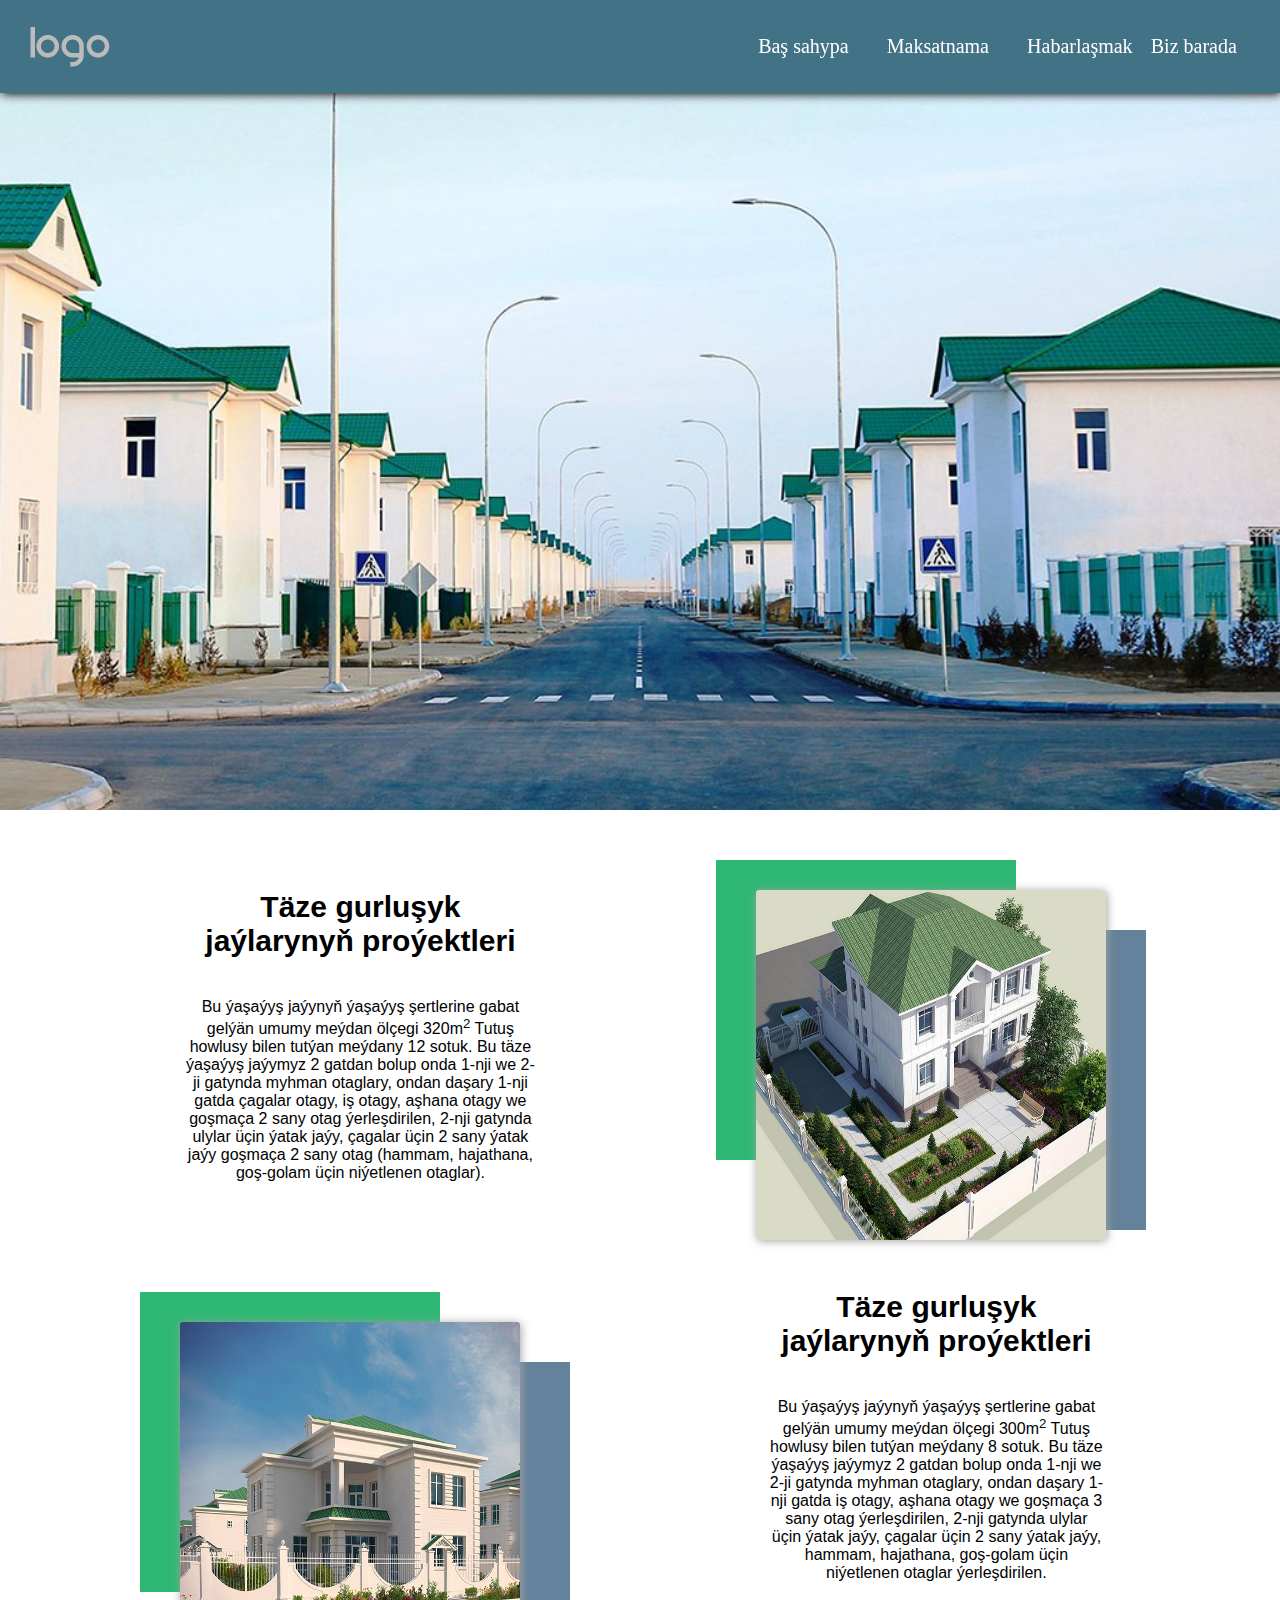
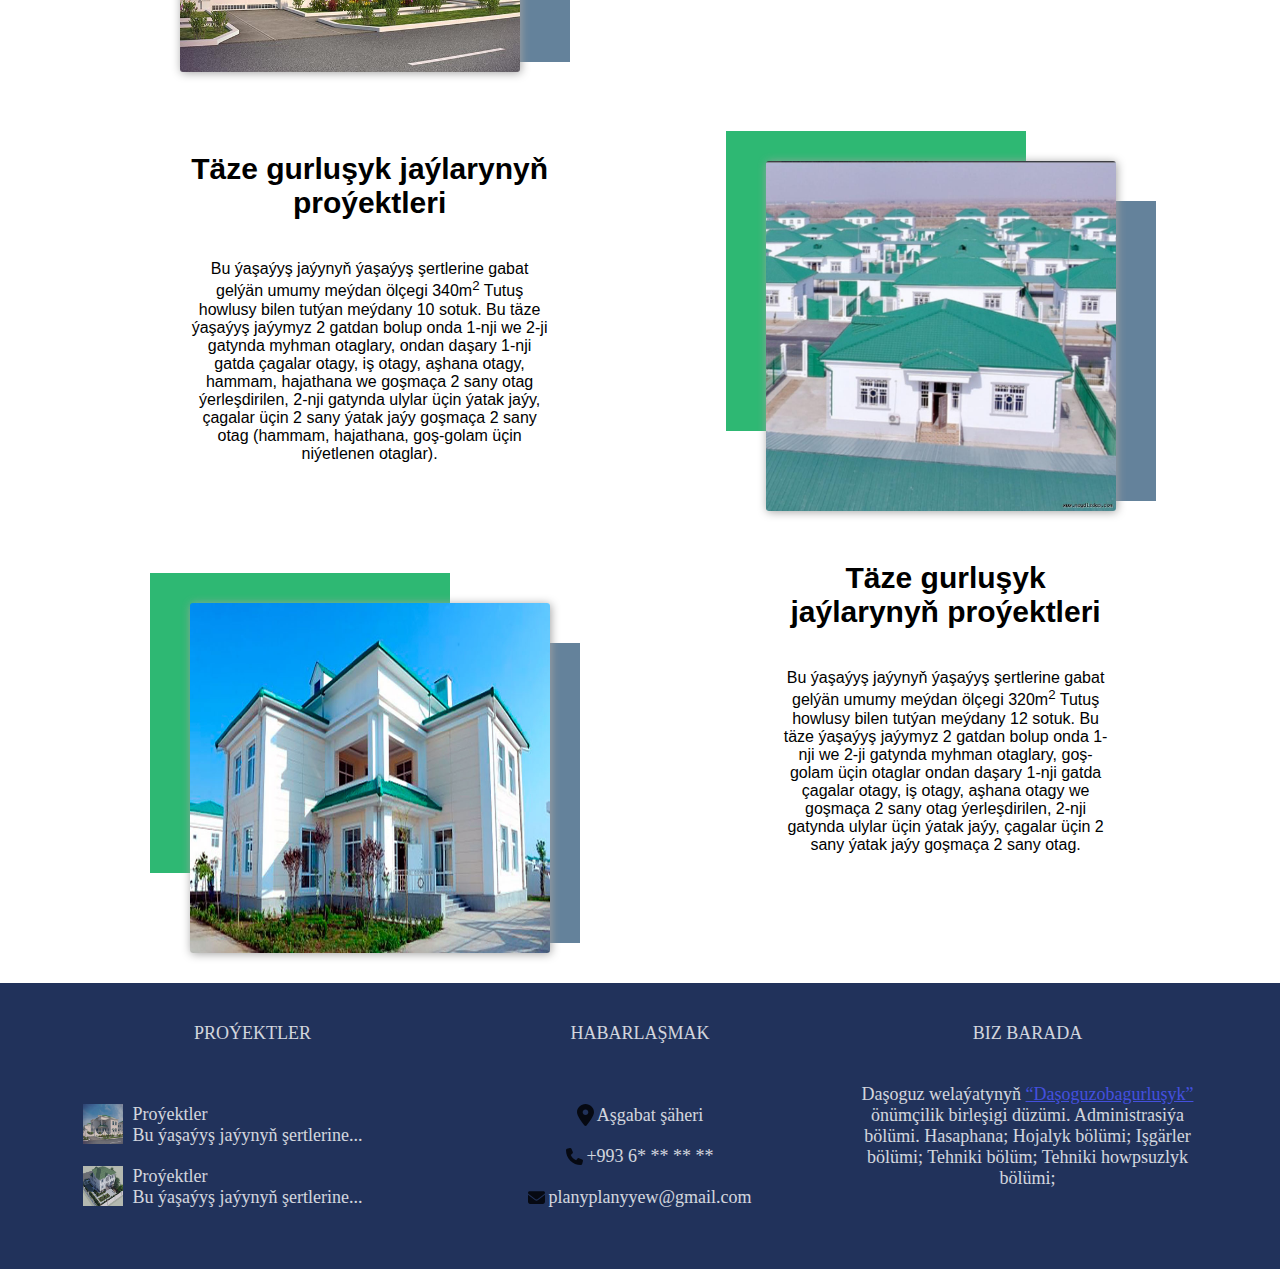
<file: projects_home.html>
<!DOCTYPE html>
<html lang="en">

<head>
    <meta charset="UTF-8">
    <meta http-equiv="X-UA-Compatible" content="IE=edge">
    <meta name="viewport" content="width=device-width, initial-scale=1.0">
    <title>Ýaşaýyş jaýlary</title>
    <link rel="stylesheet" href="./style.css">
    <link rel="stylesheet" href="./style2.css">
</head>

<body>
    <!-- Wrapper -->
    <div class="wrapper">

        <!-- Header -->
        <header class="header">
            <div class="header__content">
                <div class="header__logo">
                    <img src="./png/logo.png" alt="logo" width="80px">
                </div>
                <div class="header__menu">
                    <ul class="header__list">
                        <li class="header__item">
                            <a class="header__link" href="./index.html">Baş sahypa</a>
                        </li>
                        <li class="header__item">
                            <div class="dropdown">
                                <a class="header__link" href="./projects.html">Maksatnama</a>
                                <div class="dropdown__content">
                                    <div class="dropdown__box">
                                        <div class="dropdown__menu">
                                            <ul class="dropdown__list">
                                                <li class="dropdown__item">
                                                    <a class="dropdown__link" href="./projects_home.html">Ýaşaýyş
                                                        jaýlary</a>
                                                </li>
                                                <li class="dropdown__item">
                                                    <a class="dropdown__link" href="./projects_school.html">Mekdepler,
                                                        çagalar bagy</a>
                                                </li>
                                                <li class="dropdown__item">
                                                    <a class="dropdown__link" href="./projects_hospital.html">Saglyk
                                                        öýleri</a>
                                                </li>
                                                <li class="dropdown__item">
                                                    <a class="dropdown__link" href="./projects_sport.html">Sport
                                                        desgalary</a>
                                                </li>
                                                <li class="dropdown__item">
                                                    <a class="dropdown__link" href="./projects_culture.html">Medeniýet
                                                        binasy</a>
                                                </li>
                                                <li class="dropdown__item">
                                                    <a class="dropdown__link" href="./projects_street.html">Köçeler</a>
                                                </li>
                                            </ul>
                                        </div>
                                    </div>
                                </div>
                            </div>
                        </li>
                        <li class="header__item">
                            <a class="header__link" href="./contact.html">Habarlaşmak</a>
                        </li>
                        <li class="header__item">
                            <a class="header__link" href="./about.html">Biz barada</a>
                        </li>
                    </ul>
                </div>
            </div>
        </header>

        <!-- Big-img -->
        <div class="big-img"></div>

        <!-- Main -->
        <main class="main">

            <section class="section">
                <div class="section__left">
                    <div class="section__content">
                        <h2 class="section__title">Täze gurluşyk jaýlarynyň proýektleri</h2>
                        <p class="section__p">Bu ýaşaýyş jaýynyň ýaşaýyş şertlerine gabat gelýän umumy meýdan ölçegi
                            320m<sup>2</sup>
                            Tutuş howlusy bilen tutýan meýdany 12 sotuk. Bu täze ýaşaýyş jaýymyz 2 gatdan bolup onda
                            1-nji we 2-ji gatynda
                            myhman otaglary, ondan daşary 1-nji gatda çagalar otagy, iş otagy, aşhana otagy we
                            goşmaça 2 sany otag ýerleşdirilen,
                            2-nji gatynda ulylar üçin ýatak jaýy, çagalar üçin 2 sany ýatak jaýy goşmaça 2 sany otag
                            (hammam, hajathana, goş-golam
                            üçin niýetlenen otaglar).</p>
                    </div>
                    <div class="section__image">
                        <img class="image1" src="./jpg/1.jpg" alt="home" width="340px" height="350px">
                        <div class="image2"></div>
                        <div class="image3"></div>
                    </div>
                </div>
                <div class="section__right">
                    <div class="section__image">
                        <img class="image1" src="./jpg/2.jpg" alt="home" width="350px" height="350px">
                        <div class="image2"></div>
                        <div class="image3"></div>
                    </div>
                    <div class="section__content">
                        <h2 class="section__title">Täze gurluşyk jaýlarynyň proýektleri</h2>
                        <p class="section__p">Bu ýaşaýyş jaýynyň ýaşaýyş şertlerine gabat gelýän umumy meýdan ölçegi
                            300m<sup>2</sup>
                            Tutuş howlusy bilen tutýan meýdany 8 sotuk. Bu täze ýaşaýyş jaýymyz 2 gatdan bolup onda
                            1-nji we 2-ji gatynda
                            myhman otaglary, ondan daşary 1-nji gatda iş otagy, aşhana otagy we
                            goşmaça 3 sany otag ýerleşdirilen,
                            2-nji gatynda ulylar üçin ýatak jaýy, çagalar üçin 2 sany ýatak jaýy,
                            hammam, hajathana, goş-golam
                            üçin niýetlenen otaglar ýerleşdirilen.</p>
                    </div>
                </div>
            </section>
            <!-- Copy -->
            <section class="section">
                <div class="section__left">
                    <div class="section__content">
                        <h2 class="section__title">Täze gurluşyk jaýlarynyň proýektleri</h2>
                        <p class="section__p">Bu ýaşaýyş jaýynyň ýaşaýyş şertlerine gabat gelýän umumy meýdan ölçegi
                            340m<sup>2</sup>
                            Tutuş howlusy bilen tutýan meýdany 10 sotuk. Bu täze ýaşaýyş jaýymyz 2 gatdan bolup onda
                            1-nji we 2-ji gatynda
                            myhman otaglary, ondan daşary 1-nji gatda çagalar otagy, iş otagy, aşhana otagy, hammam,
                            hajathana we
                            goşmaça 2 sany otag ýerleşdirilen,
                            2-nji gatynda ulylar üçin ýatak jaýy, çagalar üçin 2 sany ýatak jaýy goşmaça 2 sany otag
                            (hammam, hajathana, goş-golam
                            üçin niýetlenen otaglar).</p>
                    </div>
                    <div class="section__image">
                        <img class="image1" src="./jpg/Коттеджи-11.jpg" alt="home" width="360px" height="350px">
                        <div class="image2"></div>
                        <div class="image3"></div>
                    </div>
                </div>
                <div class="section__right">
                    <div class="section__image">
                        <img class="image1" src="./jpg/f87164b92c056769a7913565a967541a.jpg" alt="home" width="350px"
                            height="350px">
                        <div class="image2"></div>
                        <div class="image3"></div>
                    </div>
                    <div class="section__content">
                        <h2 class="section__title">Täze gurluşyk jaýlarynyň proýektleri</h2>
                        <p class="section__p">Bu ýaşaýyş jaýynyň ýaşaýyş şertlerine gabat gelýän umumy meýdan ölçegi
                            320m<sup>2</sup>
                            Tutuş howlusy bilen tutýan meýdany 12 sotuk. Bu täze ýaşaýyş jaýymyz 2 gatdan bolup onda
                            1-nji we 2-ji gatynda
                            myhman otaglary, goş-golam üçin otaglar ondan daşary 1-nji gatda çagalar otagy, iş
                            otagy, aşhana otagy we
                            goşmaça 2 sany otag ýerleşdirilen,
                            2-nji gatynda ulylar üçin ýatak jaýy, çagalar üçin 2 sany ýatak jaýy goşmaça 2 sany
                            otag.</p>
                    </div>
                </div>
            </section>

        </main>

        <!-- Footer -->
        <footer class="footer">
            <div class="footer__left">
                <div class="__title">
                    <P>PROÝEKTLER</P>
                </div>
                <div class="__content">
                    <a href="./projects_home.html" class="left__box">
                        <img src="./jpg/1.jpg" alt="home" width="40px" height="40px">
                        <div class="left__box-column">
                            <p>Proýektler</p>
                            <p>Bu ýaşaýyş jaýynyň şertlerine...</p>
                        </div>
                    </a>
                    <a href="./projects_home.html" class="left__box">
                        <img src="./jpg/2.jpg" alt="home" width="40px" height="40px">
                        <div class="left__box-column">
                            <p>Proýektler</p>
                            <p>Bu ýaşaýyş jaýynyň şertlerine...</p>
                        </div>
                    </a>
                </div>
            </div>
            <div class="footer__center">
                <div class="__title">
                    <P>HABARLAŞMAK</P>
                </div>
                <div class="__content">
                    <div class="center__content">
                        <div class="center__flex">
                            <img src="./svg/location-dot-solid.svg" width="20px">
                            <p>Aşgabat şäheri</p>
                        </div>
                        <div class="center__flex">
                            <img src="./svg/phone-solid.svg" width="20px">
                            <p>+993 6* ** ** **</p>
                        </div>
                        <div class="center__flex">
                            <img src="./svg/envelope-solid.svg" width="20px">
                            <p>planyplanyyew@gmail.com</p>
                        </div>
                    </div>
                </div>
            </div>
            <div class="footer__right">
                <div class="left__title">
                    <P>BIZ BARADA</P>
                </div>
                <div class="__content">
                    <p style="margin: 30px 0;">Daşoguz welaýatynyň <a href="./about.html"
                            style="color: rgb(77, 88, 255); text-decoration: underline;">
                            “Daşoguzobagurluşyk”</a> önümçilik birleşigi düzümi.
                        Administrasiýa bölümi.
                        Hasaphana;
                        Hojalyk bölümi;
                        Işgärler bölümi;
                        Tehniki bölüm;
                        Tehniki howpsuzlyk bölümi;
                    </p>
                </div>
            </div>
        </footer>

    </div>

</body>

</html>
</file>
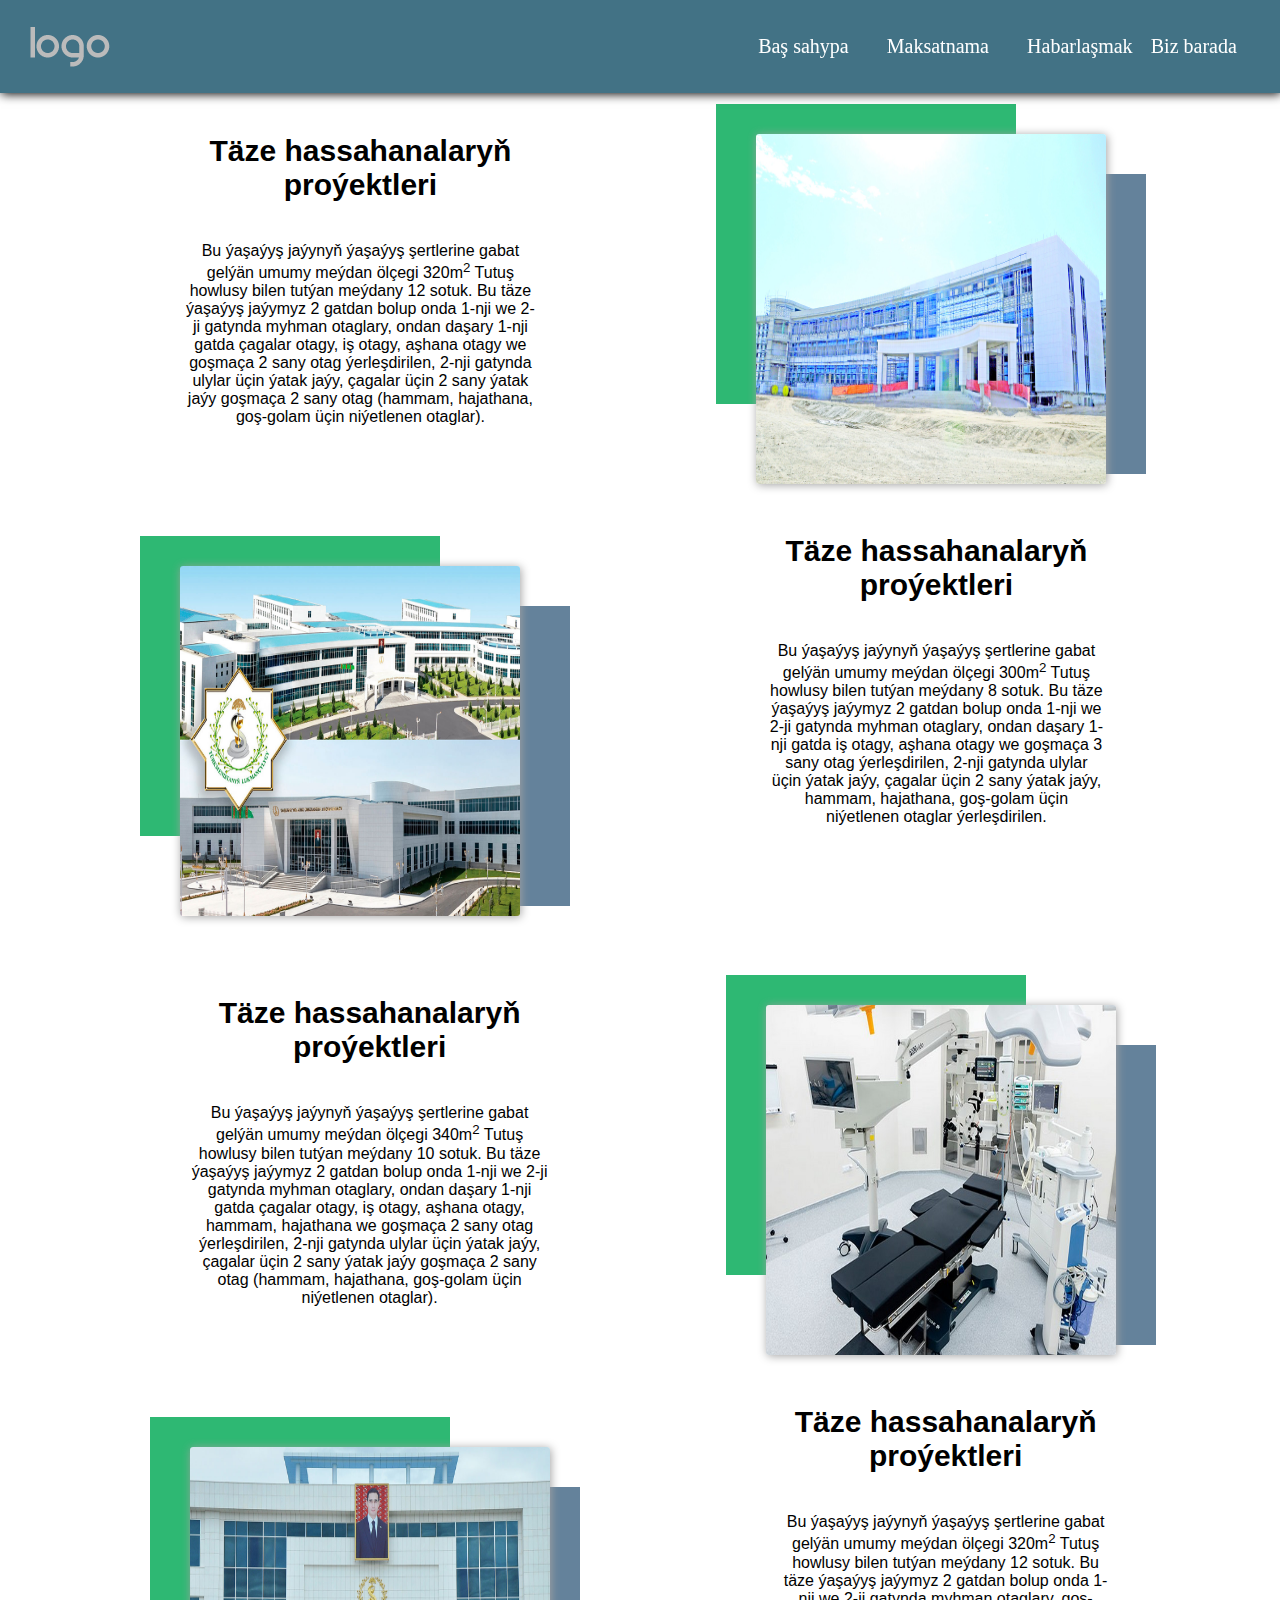
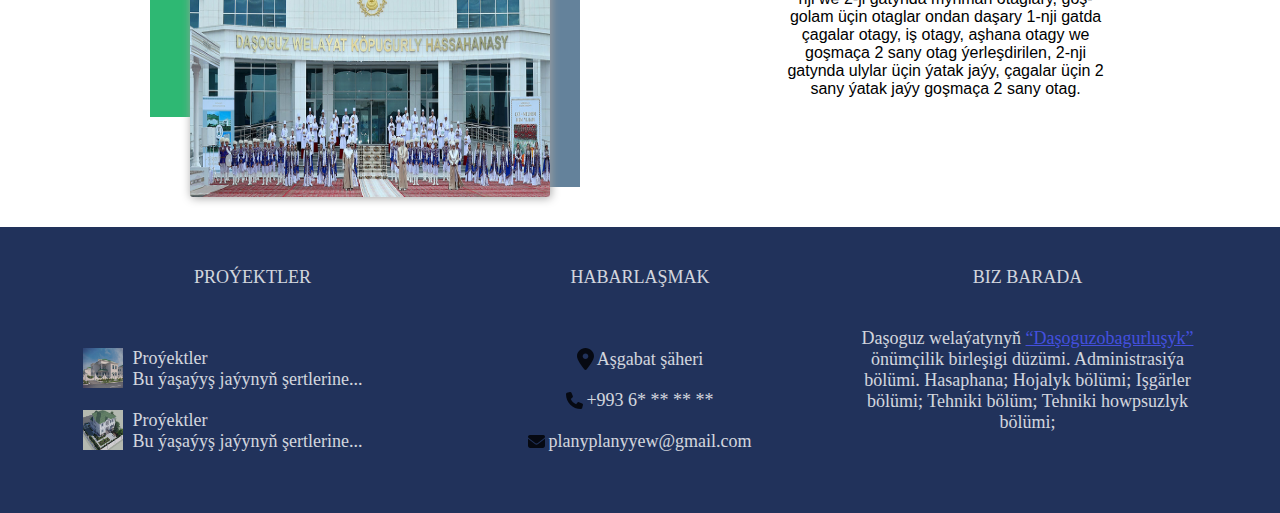
<file: projects_hospital.html>
<!DOCTYPE html>
<html lang="en">

<head>
    <meta charset="UTF-8">
    <meta http-equiv="X-UA-Compatible" content="IE=edge">
    <meta name="viewport" content="width=device-width, initial-scale=1.0">
    <title>Saglyk öýleri</title>
    <link rel="stylesheet" href="./style.css">
    <link rel="stylesheet" href="./style2.css">
</head>

<body>
    <!-- Wrapper -->
    <div class="wrapper">

        <!-- Header -->
        <header class="header">
            <div class="header__content">
                <div class="header__logo">
                    <img src="./png/logo.png" alt="logo" width="80px">
                </div>
                <div class="header__menu">
                    <ul class="header__list">
                        <li class="header__item">
                            <a class="header__link" href="./index.html">Baş sahypa</a>
                        </li>
                        <li class="header__item">
                            <div class="dropdown">
                                <a class="header__link" href="./projects.html">Maksatnama</a>
                                <div class="dropdown__content">
                                    <div class="dropdown__box">
                                        <div class="dropdown__menu">
                                            <ul class="dropdown__list">
                                                <li class="dropdown__item">
                                                    <a class="dropdown__link" href="./projects_home.html">Ýaşaýyş
                                                        jaýlary</a>
                                                </li>
                                                <li class="dropdown__item">
                                                    <a class="dropdown__link" href="./projects_school.html">Mekdepler, çagalar bagy</a>
                                                </li>
                                                <li class="dropdown__item">
                                                    <a class="dropdown__link" href="./projects_hospital.html">Saglyk öýleri</a>
                                                </li>
                                                <li class="dropdown__item">
                                                    <a class="dropdown__link" href="./projects_sport.html">Sport desgalary</a>
                                                </li>
                                                <li class="dropdown__item">
                                                    <a class="dropdown__link" href="./projects_culture.html">Medeniýet binasy</a>
                                                </li>
                                                <li class="dropdown__item">
                                                    <a class="dropdown__link" href="./projects_street.html">Köçeler</a>
                                                </li>
                                            </ul>
                                        </div>
                                    </div>
                                </div>
                            </div>
                        </li>
                        <li class="header__item">
                            <a class="header__link" href="./contact.html">Habarlaşmak</a>
                        </li>
                        <li class="header__item">
                            <a class="header__link" href="./about.html">Biz barada</a>
                        </li>
                    </ul>
                </div>
            </div>
        </header>

        <!-- Main -->
        <main class="main">
            <br><br><br>
            <section class="section">
                <div class="section__left">
                    <div class="section__content">
                        <h2 class="section__title">Täze hassahanalaryň proýektleri</h2>
                        <p class="section__p">Bu ýaşaýyş jaýynyň ýaşaýyş şertlerine gabat gelýän umumy meýdan ölçegi
                            320m<sup>2</sup>
                            Tutuş howlusy bilen tutýan meýdany 12 sotuk. Bu täze ýaşaýyş jaýymyz 2 gatdan bolup onda
                            1-nji we 2-ji gatynda
                            myhman otaglary, ondan daşary 1-nji gatda çagalar otagy, iş otagy, aşhana otagy we
                            goşmaça 2 sany otag ýerleşdirilen,
                            2-nji gatynda ulylar üçin ýatak jaýy, çagalar üçin 2 sany ýatak jaýy goşmaça 2 sany otag
                            (hammam, hajathana, goş-golam
                            üçin niýetlenen otaglar).</p>
                    </div>
                    <div class="section__image">
                        <img class="image1" src="./jpg/hospital1.jpg" alt="hospital" width="340px" height="350px">
                        <div class="image2"></div>
                        <div class="image3"></div>
                    </div>
                </div>
                <div class="section__right">
                    <div class="section__image">
                        <img class="image1" src="./jpg/hospital2.jpg" alt="hospital" width="350px" height="350px">
                        <div class="image2"></div>
                        <div class="image3"></div>
                    </div>
                    <div class="section__content">
                        <h2 class="section__title">Täze hassahanalaryň proýektleri</h2>
                        <p class="section__p">Bu ýaşaýyş jaýynyň ýaşaýyş şertlerine gabat gelýän umumy meýdan ölçegi
                            300m<sup>2</sup>
                            Tutuş howlusy bilen tutýan meýdany 8 sotuk. Bu täze ýaşaýyş jaýymyz 2 gatdan bolup onda
                            1-nji we 2-ji gatynda
                            myhman otaglary, ondan daşary 1-nji gatda iş otagy, aşhana otagy we
                            goşmaça 3 sany otag ýerleşdirilen,
                            2-nji gatynda ulylar üçin ýatak jaýy, çagalar üçin 2 sany ýatak jaýy,
                            hammam, hajathana, goş-golam
                            üçin niýetlenen otaglar ýerleşdirilen.</p>
                    </div>
                </div>
            </section>
            <!-- Copy -->
            <section class="section">
                <div class="section__left">
                    <div class="section__content">
                        <h2 class="section__title">Täze hassahanalaryň proýektleri</h2>
                        <p class="section__p">Bu ýaşaýyş jaýynyň ýaşaýyş şertlerine gabat gelýän umumy meýdan ölçegi
                            340m<sup>2</sup>
                            Tutuş howlusy bilen tutýan meýdany 10 sotuk. Bu täze ýaşaýyş jaýymyz 2 gatdan bolup onda
                            1-nji we 2-ji gatynda
                            myhman otaglary, ondan daşary 1-nji gatda çagalar otagy, iş otagy, aşhana otagy, hammam,
                            hajathana we
                            goşmaça 2 sany otag ýerleşdirilen,
                            2-nji gatynda ulylar üçin ýatak jaýy, çagalar üçin 2 sany ýatak jaýy goşmaça 2 sany otag
                            (hammam, hajathana, goş-golam
                            üçin niýetlenen otaglar).</p>
                    </div>
                    <div class="section__image">
                        <img class="image1" src="./jpg/hospital3.jpg" alt="hospital" width="360px" height="350px">
                        <div class="image2"></div>
                        <div class="image3"></div>
                    </div>
                </div>
                <div class="section__right">
                    <div class="section__image">
                        <img class="image1" src="./jpg/hospital4.jpg" alt="hospital" width="350px"
                            height="350px">
                        <div class="image2"></div>
                        <div class="image3"></div>
                    </div>
                    <div class="section__content">
                        <h2 class="section__title">Täze hassahanalaryň proýektleri</h2>
                        <p class="section__p">Bu ýaşaýyş jaýynyň ýaşaýyş şertlerine gabat gelýän umumy meýdan ölçegi
                            320m<sup>2</sup>
                            Tutuş howlusy bilen tutýan meýdany 12 sotuk. Bu täze ýaşaýyş jaýymyz 2 gatdan bolup onda
                            1-nji we 2-ji gatynda
                            myhman otaglary, goş-golam üçin otaglar ondan daşary 1-nji gatda çagalar otagy, iş
                            otagy, aşhana otagy we
                            goşmaça 2 sany otag ýerleşdirilen,
                            2-nji gatynda ulylar üçin ýatak jaýy, çagalar üçin 2 sany ýatak jaýy goşmaça 2 sany
                            otag.</p>
                    </div>
                </div>
            </section>

        </main>

        <!-- Footer -->
        <footer class="footer">
            <div class="footer__left">
                <div class="__title">
                    <P>PROÝEKTLER</P>
                </div>
                <div class="__content">
                    <a href="./projects_home.html" class="left__box">
                        <img src="./jpg/1.jpg" alt="home" width="40px" height="40px">
                        <div class="left__box-column">
                            <p>Proýektler</p>
                            <p>Bu ýaşaýyş jaýynyň şertlerine...</p>
                        </div>
                    </a>
                    <a href="./projects_home.html" class="left__box">
                        <img src="./jpg/2.jpg" alt="home" width="40px" height="40px">
                        <div class="left__box-column">
                            <p>Proýektler</p>
                            <p>Bu ýaşaýyş jaýynyň şertlerine...</p>
                        </div>
                    </a>
                </div>
            </div>
            <div class="footer__center">
                <div class="__title">
                    <P>HABARLAŞMAK</P>
                </div>
                <div class="__content">
                    <div class="center__content">
                        <div class="center__flex">
                            <img src="./svg/location-dot-solid.svg" width="20px">
                            <p>Aşgabat şäheri</p>
                        </div>
                        <div class="center__flex">
                            <img src="./svg/phone-solid.svg" width="20px">
                            <p>+993 6* ** ** **</p>
                        </div>
                        <div class="center__flex">
                            <img src="./svg/envelope-solid.svg" width="20px">
                            <p>planyplanyyew@gmail.com</p>
                        </div>
                    </div>
                </div>
            </div>
            <div class="footer__right">
                <div class="left__title">
                    <P>BIZ BARADA</P>
                </div>
                <div class="__content">
                    <p style="margin: 30px 0;">Daşoguz welaýatynyň <a href="./about.html" style="color: rgb(77, 88, 255); text-decoration: underline;">
                        “Daşoguzobagurluşyk”</a> önümçilik birleşigi düzümi.
                        Administrasiýa bölümi.
                        Hasaphana;
                        Hojalyk bölümi;
                        Işgärler bölümi;
                        Tehniki bölüm;
                        Tehniki howpsuzlyk bölümi;
                    </p>
                </div>
            </div>
        </footer>

    </div>
</body>

</html>
</file>
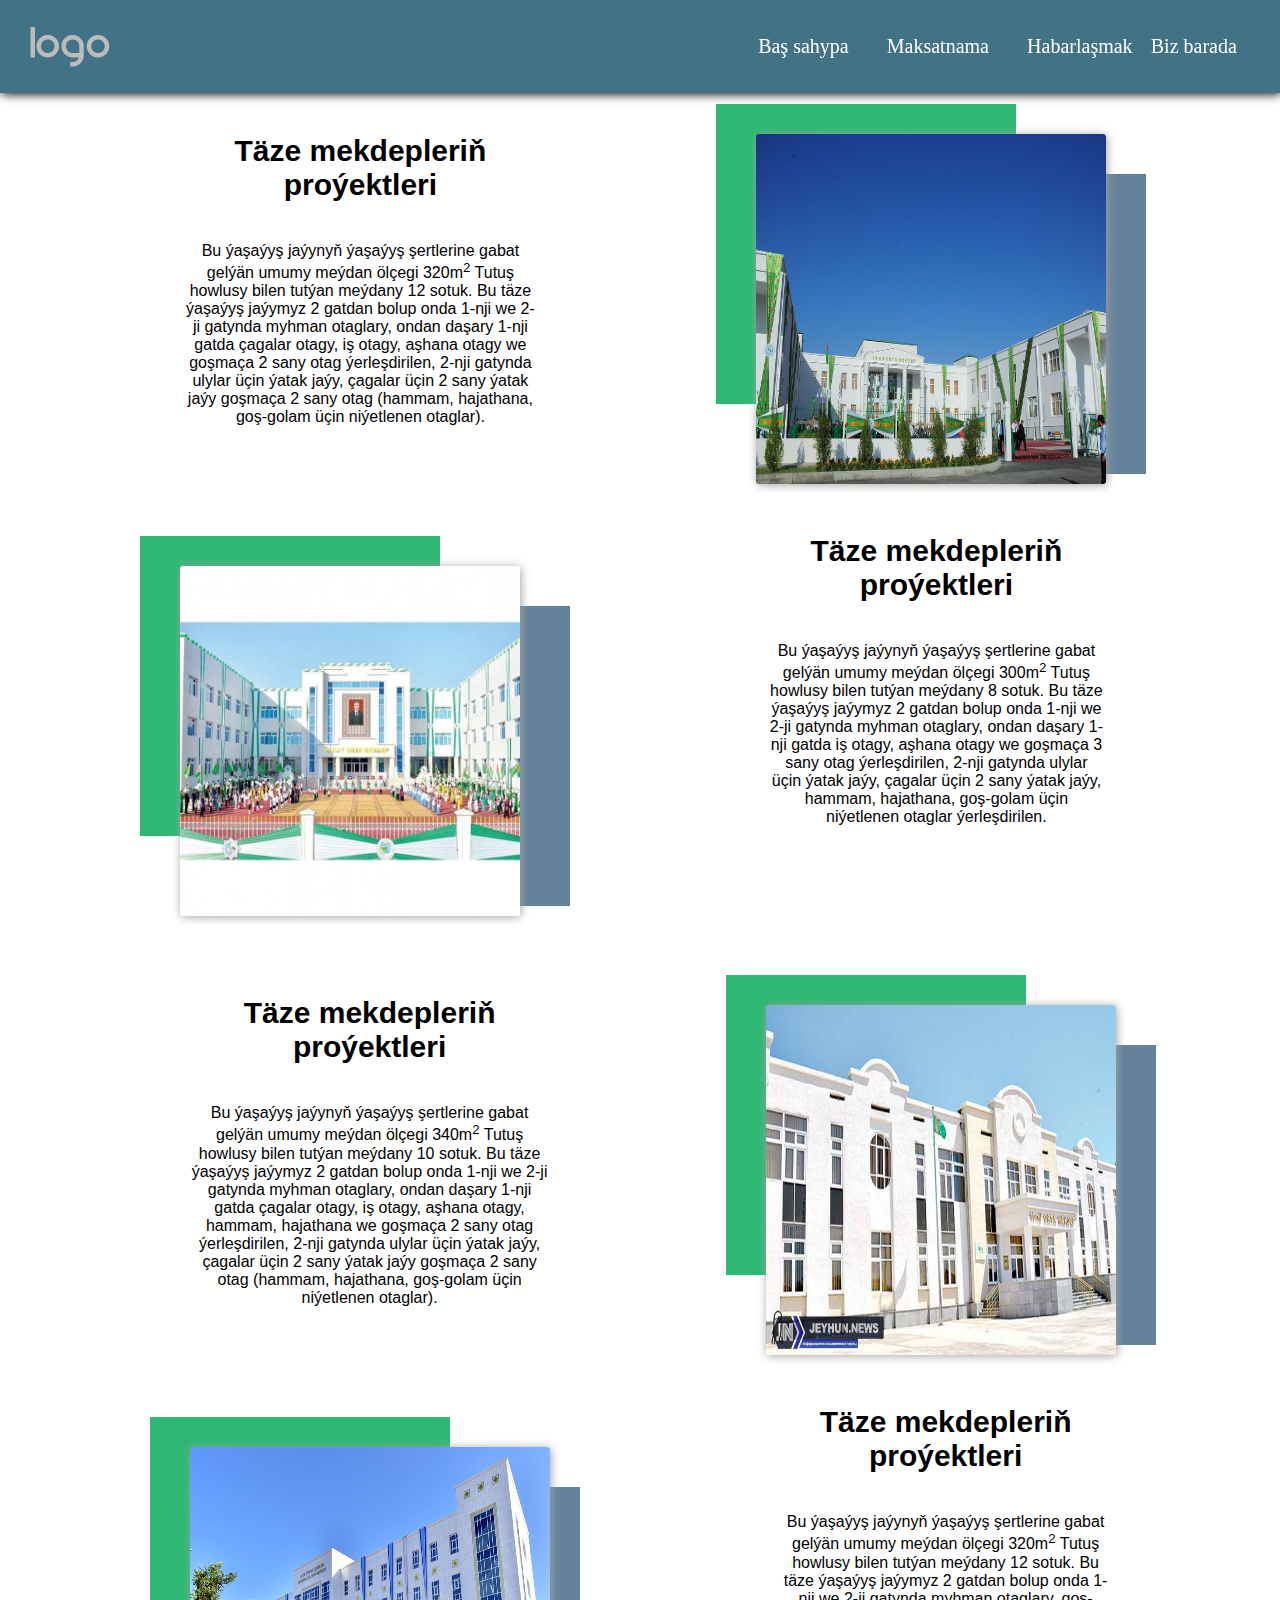
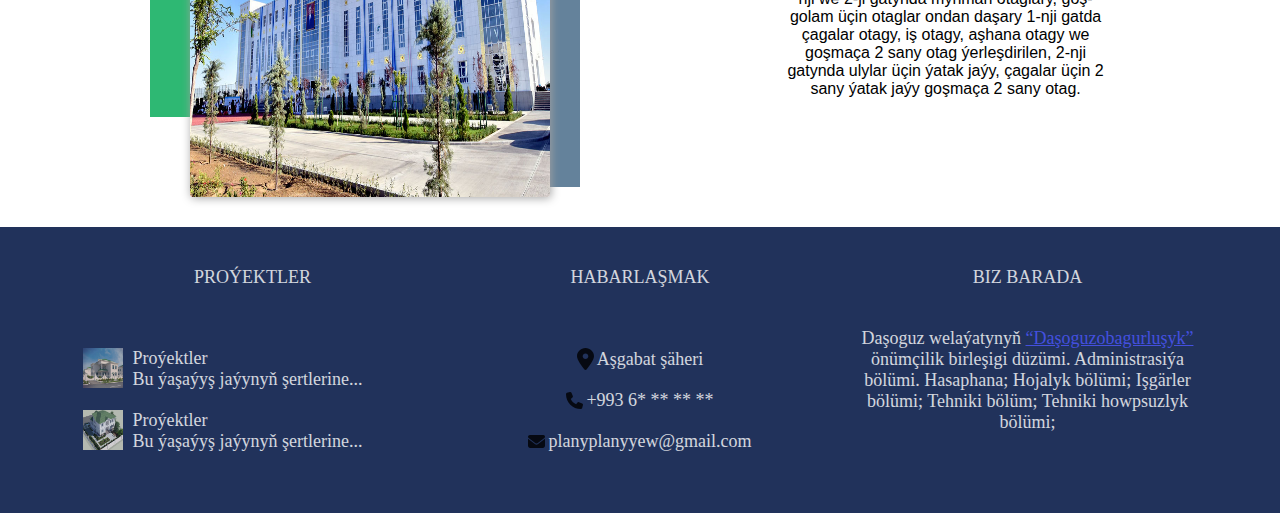
<file: projects_school.html>
<!DOCTYPE html>
<html lang="en">

<head>
    <meta charset="UTF-8">
    <meta http-equiv="X-UA-Compatible" content="IE=edge">
    <meta name="viewport" content="width=device-width, initial-scale=1.0">
    <title>Mekdepler, çagalar baglary</title>
    <link rel="stylesheet" href="./style.css">
    <link rel="stylesheet" href="./style2.css">
</head>

<body>
    <!-- Wrapper -->
    <div class="wrapper">

        <!-- Header -->
        <header class="header">
            <div class="header__content">
                <div class="header__logo">
                    <img src="./png/logo.png" alt="logo" width="80px">
                </div>
                <div class="header__menu">
                    <ul class="header__list">
                        <li class="header__item">
                            <a class="header__link" href="./index.html">Baş sahypa</a>
                        </li>
                        <li class="header__item">
                            <div class="dropdown">
                                <a class="header__link" href="./projects.html">Maksatnama</a>
                                <div class="dropdown__content">
                                    <div class="dropdown__box">
                                        <div class="dropdown__menu">
                                            <ul class="dropdown__list">
                                                <li class="dropdown__item">
                                                    <a class="dropdown__link" href="./projects_home.html">Ýaşaýyş
                                                        jaýlary</a>
                                                </li>
                                                <li class="dropdown__item">
                                                    <a class="dropdown__link" href="./projects_school.html">Mekdepler, çagalar bagy</a>
                                                </li>
                                                <li class="dropdown__item">
                                                    <a class="dropdown__link" href="./projects_hospital.html">Saglyk öýleri</a>
                                                </li>
                                                <li class="dropdown__item">
                                                    <a class="dropdown__link" href="./projects_sport.html">Sport desgalary</a>
                                                </li>
                                                <li class="dropdown__item">
                                                    <a class="dropdown__link" href="./projects_culture.html">Medeniýet binasy</a>
                                                </li>
                                                <li class="dropdown__item">
                                                    <a class="dropdown__link" href="./projects_street.html">Köçeler</a>
                                                </li>
                                            </ul>
                                        </div>
                                    </div>
                                </div>
                            </div>
                        </li>
                        <li class="header__item">
                            <a class="header__link" href="./contact.html">Habarlaşmak</a>
                        </li>
                        <li class="header__item">
                            <a class="header__link" href="./about.html">Biz barada</a>
                        </li>
                    </ul>
                </div>
            </div>
        </header>

        <!-- Main -->
        <main class="main">
            <br><br><br>
            <section class="section">
                <div class="section__left">
                    <div class="section__content">
                        <h2 class="section__title">Täze mekdepleriň proýektleri</h2>
                        <p class="section__p">Bu ýaşaýyş jaýynyň ýaşaýyş şertlerine gabat gelýän umumy meýdan ölçegi
                            320m<sup>2</sup>
                            Tutuş howlusy bilen tutýan meýdany 12 sotuk. Bu täze ýaşaýyş jaýymyz 2 gatdan bolup onda
                            1-nji we 2-ji gatynda
                            myhman otaglary, ondan daşary 1-nji gatda çagalar otagy, iş otagy, aşhana otagy we
                            goşmaça 2 sany otag ýerleşdirilen,
                            2-nji gatynda ulylar üçin ýatak jaýy, çagalar üçin 2 sany ýatak jaýy goşmaça 2 sany otag
                            (hammam, hajathana, goş-golam
                            üçin niýetlenen otaglar).</p>
                    </div>
                    <div class="section__image">
                        <img class="image1" src="./jpg/mekdep1.jpeg" alt="school" width="340px" height="350px">
                        <div class="image2"></div>
                        <div class="image3"></div>
                    </div>
                </div>
                <div class="section__right">
                    <div class="section__image">
                        <img class="image1" src="./jpg/mekdep2.jpg" alt="school" width="350px" height="350px">
                        <div class="image2"></div>
                        <div class="image3"></div>
                    </div>
                    <div class="section__content">
                        <h2 class="section__title">Täze mekdepleriň proýektleri</h2>
                        <p class="section__p">Bu ýaşaýyş jaýynyň ýaşaýyş şertlerine gabat gelýän umumy meýdan ölçegi
                            300m<sup>2</sup>
                            Tutuş howlusy bilen tutýan meýdany 8 sotuk. Bu täze ýaşaýyş jaýymyz 2 gatdan bolup onda
                            1-nji we 2-ji gatynda
                            myhman otaglary, ondan daşary 1-nji gatda iş otagy, aşhana otagy we
                            goşmaça 3 sany otag ýerleşdirilen,
                            2-nji gatynda ulylar üçin ýatak jaýy, çagalar üçin 2 sany ýatak jaýy,
                            hammam, hajathana, goş-golam
                            üçin niýetlenen otaglar ýerleşdirilen.</p>
                    </div>
                </div>
            </section>
            <!-- Copy -->
            <section class="section">
                <div class="section__left">
                    <div class="section__content">
                        <h2 class="section__title">Täze mekdepleriň proýektleri</h2>
                        <p class="section__p">Bu ýaşaýyş jaýynyň ýaşaýyş şertlerine gabat gelýän umumy meýdan ölçegi
                            340m<sup>2</sup>
                            Tutuş howlusy bilen tutýan meýdany 10 sotuk. Bu täze ýaşaýyş jaýymyz 2 gatdan bolup onda
                            1-nji we 2-ji gatynda
                            myhman otaglary, ondan daşary 1-nji gatda çagalar otagy, iş otagy, aşhana otagy, hammam,
                            hajathana we
                            goşmaça 2 sany otag ýerleşdirilen,
                            2-nji gatynda ulylar üçin ýatak jaýy, çagalar üçin 2 sany ýatak jaýy goşmaça 2 sany otag
                            (hammam, hajathana, goş-golam
                            üçin niýetlenen otaglar).</p>
                    </div>
                    <div class="section__image">
                        <img class="image1" src="./jpg/mekdep3.jpg" alt="school" width="360px" height="350px">
                        <div class="image2"></div>
                        <div class="image3"></div>
                    </div>
                </div>
                <div class="section__right">
                    <div class="section__image">
                        <img class="image1" src="./jpg/mekdep4.jpg" alt="school" width="350px"
                            height="350px">
                        <div class="image2"></div>
                        <div class="image3"></div>
                    </div>
                    <div class="section__content">
                        <h2 class="section__title">Täze mekdepleriň proýektleri</h2>
                        <p class="section__p">Bu ýaşaýyş jaýynyň ýaşaýyş şertlerine gabat gelýän umumy meýdan ölçegi
                            320m<sup>2</sup>
                            Tutuş howlusy bilen tutýan meýdany 12 sotuk. Bu täze ýaşaýyş jaýymyz 2 gatdan bolup onda
                            1-nji we 2-ji gatynda
                            myhman otaglary, goş-golam üçin otaglar ondan daşary 1-nji gatda çagalar otagy, iş
                            otagy, aşhana otagy we
                            goşmaça 2 sany otag ýerleşdirilen,
                            2-nji gatynda ulylar üçin ýatak jaýy, çagalar üçin 2 sany ýatak jaýy goşmaça 2 sany
                            otag.</p>
                    </div>
                </div>
            </section>

        </main>

        <!-- Footer -->
        <footer class="footer">
            <div class="footer__left">
                <div class="__title">
                    <P>PROÝEKTLER</P>
                </div>
                <div class="__content">
                    <a href="./projects_home.html" class="left__box">
                        <img src="./jpg/1.jpg" alt="home" width="40px" height="40px">
                        <div class="left__box-column">
                            <p>Proýektler</p>
                            <p>Bu ýaşaýyş jaýynyň şertlerine...</p>
                        </div>
                    </a>
                    <a href="./projects_home.html" class="left__box">
                        <img src="./jpg/2.jpg" alt="home" width="40px" height="40px">
                        <div class="left__box-column">
                            <p>Proýektler</p>
                            <p>Bu ýaşaýyş jaýynyň şertlerine...</p>
                        </div>
                    </a>
                </div>
            </div>
            <div class="footer__center">
                <div class="__title">
                    <P>HABARLAŞMAK</P>
                </div>
                <div class="__content">
                    <div class="center__content">
                        <div class="center__flex">
                            <img src="./svg/location-dot-solid.svg" width="20px">
                            <p>Aşgabat şäheri</p>
                        </div>
                        <div class="center__flex">
                            <img src="./svg/phone-solid.svg" width="20px">
                            <p>+993 6* ** ** **</p>
                        </div>
                        <div class="center__flex">
                            <img src="./svg/envelope-solid.svg" width="20px">
                            <p>planyplanyyew@gmail.com</p>
                        </div>
                    </div>
                </div>
            </div>
            <div class="footer__right">
                <div class="left__title">
                    <P>BIZ BARADA</P>
                </div>
                <div class="__content">
                    <p style="margin: 30px 0;">Daşoguz welaýatynyň <a href="./about.html" style="color: rgb(77, 88, 255); text-decoration: underline;">
                        “Daşoguzobagurluşyk”</a> önümçilik birleşigi düzümi.
                        Administrasiýa bölümi.
                        Hasaphana;
                        Hojalyk bölümi;
                        Işgärler bölümi;
                        Tehniki bölüm;
                        Tehniki howpsuzlyk bölümi;
                    </p>
                </div>
            </div>
        </footer>

    </div>
</body>

</html>
</file>
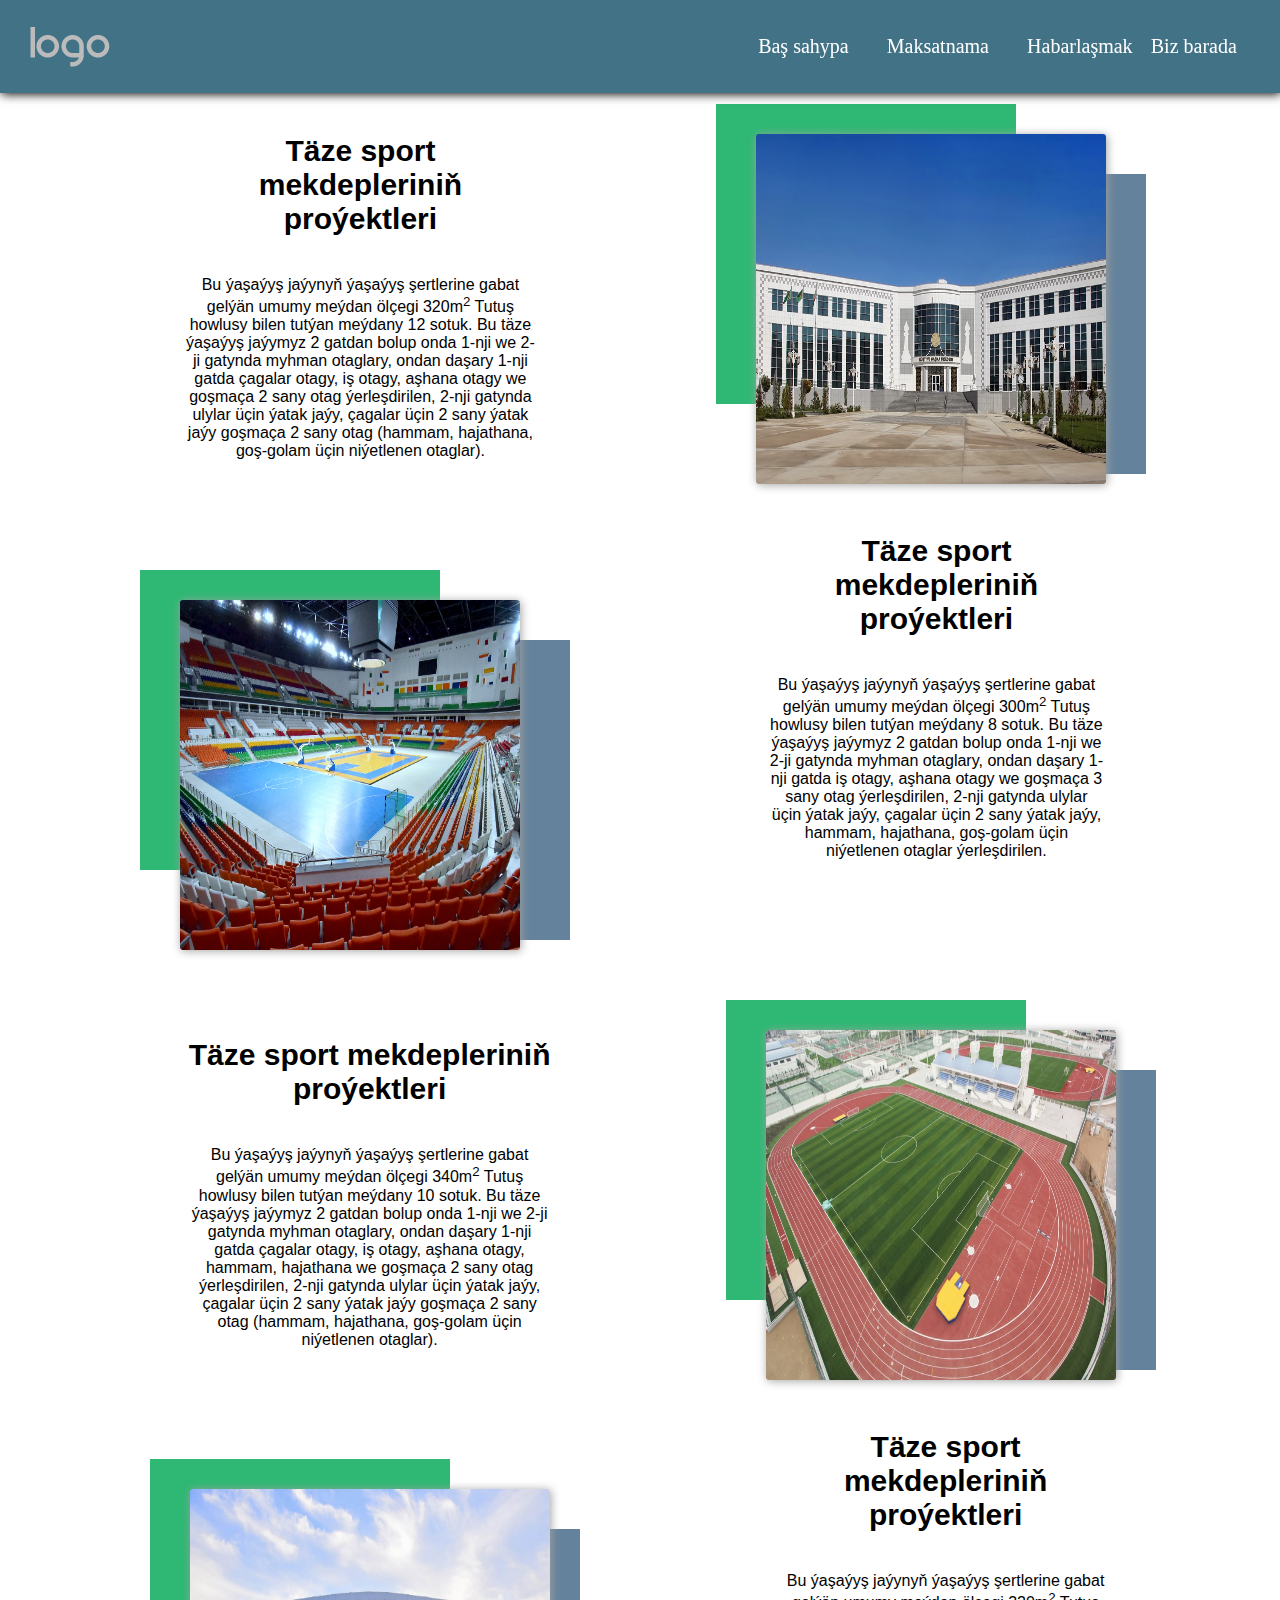
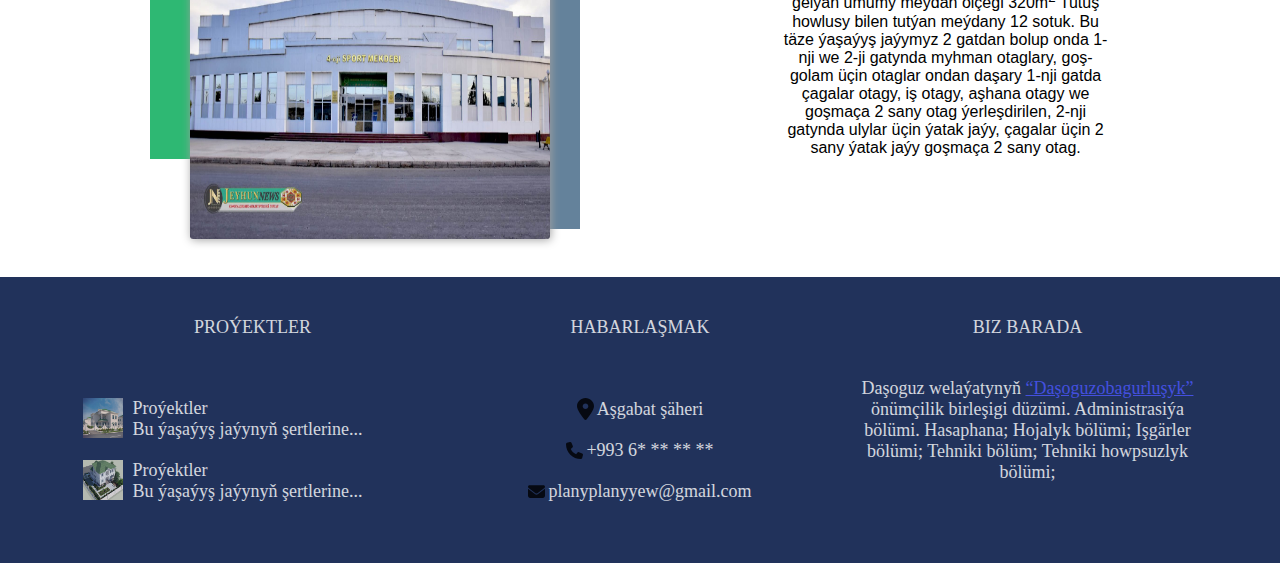
<file: projects_sport.html>
<!DOCTYPE html>
<html lang="en">

<head>
    <meta charset="UTF-8">
    <meta http-equiv="X-UA-Compatible" content="IE=edge">
    <meta name="viewport" content="width=device-width, initial-scale=1.0">
    <title>Sport desgalary</title>
    <link rel="stylesheet" href="./style.css">
    <link rel="stylesheet" href="./style2.css">
</head>

<body>
    <!-- Wrapper -->
    <div class="wrapper">

        <!-- Header -->
        <header class="header">
            <div class="header__content">
                <div class="header__logo">
                    <img src="./png/logo.png" alt="logo" width="80px">
                </div>
                <div class="header__menu">
                    <ul class="header__list">
                        <li class="header__item">
                            <a class="header__link" href="./index.html">Baş sahypa</a>
                        </li>
                        <li class="header__item">
                            <div class="dropdown">
                                <a class="header__link" href="./projects.html">Maksatnama</a>
                                <div class="dropdown__content">
                                    <div class="dropdown__box">
                                        <div class="dropdown__menu">
                                            <ul class="dropdown__list">
                                                <li class="dropdown__item">
                                                    <a class="dropdown__link" href="./projects_home.html">Ýaşaýyş
                                                        jaýlary</a>
                                                </li>
                                                <li class="dropdown__item">
                                                    <a class="dropdown__link" href="./projects_school.html">Mekdepler, çagalar bagy</a>
                                                </li>
                                                <li class="dropdown__item">
                                                    <a class="dropdown__link" href="./projects_hospital.html">Saglyk öýleri</a>
                                                </li>
                                                <li class="dropdown__item">
                                                    <a class="dropdown__link" href="./projects_sport.html">Sport desgalary</a>
                                                </li>
                                                <li class="dropdown__item">
                                                    <a class="dropdown__link" href="./projects_culture.html">Medeniýet binasy</a>
                                                </li>
                                                <li class="dropdown__item">
                                                    <a class="dropdown__link" href="./projects_street.html">Köçeler</a>
                                                </li>
                                            </ul>
                                        </div>
                                    </div>
                                </div>
                            </div>
                        </li>
                        <li class="header__item">
                            <a class="header__link" href="./contact.html">Habarlaşmak</a>
                        </li>
                        <li class="header__item">
                            <a class="header__link" href="./about.html">Biz barada</a>
                        </li>
                    </ul>
                </div>
            </div>
        </header>

        <!-- Main -->
        <main class="main">
            <br><br><br>
            <section class="section">
                <div class="section__left">
                    <div class="section__content">
                        <h2 class="section__title">Täze sport mekdepleriniň proýektleri</h2>
                        <p class="section__p">Bu ýaşaýyş jaýynyň ýaşaýyş şertlerine gabat gelýän umumy meýdan ölçegi
                            320m<sup>2</sup>
                            Tutuş howlusy bilen tutýan meýdany 12 sotuk. Bu täze ýaşaýyş jaýymyz 2 gatdan bolup onda
                            1-nji we 2-ji gatynda
                            myhman otaglary, ondan daşary 1-nji gatda çagalar otagy, iş otagy, aşhana otagy we
                            goşmaça 2 sany otag ýerleşdirilen,
                            2-nji gatynda ulylar üçin ýatak jaýy, çagalar üçin 2 sany ýatak jaýy goşmaça 2 sany otag
                            (hammam, hajathana, goş-golam
                            üçin niýetlenen otaglar).</p>
                    </div>
                    <div class="section__image">
                        <img class="image1" src="./jpg/sport1.jpg" alt="sport" width="340px" height="350px">
                        <div class="image2"></div>
                        <div class="image3"></div>
                    </div>
                </div>
                <div class="section__right">
                    <div class="section__image">
                        <img class="image1" src="./jpg/sport2.jpg" alt="sport" width="350px" height="350px">
                        <div class="image2"></div>
                        <div class="image3"></div>
                    </div>
                    <div class="section__content">
                        <h2 class="section__title">Täze sport mekdepleriniň proýektleri</h2>
                        <p class="section__p">Bu ýaşaýyş jaýynyň ýaşaýyş şertlerine gabat gelýän umumy meýdan ölçegi
                            300m<sup>2</sup>
                            Tutuş howlusy bilen tutýan meýdany 8 sotuk. Bu täze ýaşaýyş jaýymyz 2 gatdan bolup onda
                            1-nji we 2-ji gatynda
                            myhman otaglary, ondan daşary 1-nji gatda iş otagy, aşhana otagy we
                            goşmaça 3 sany otag ýerleşdirilen,
                            2-nji gatynda ulylar üçin ýatak jaýy, çagalar üçin 2 sany ýatak jaýy,
                            hammam, hajathana, goş-golam
                            üçin niýetlenen otaglar ýerleşdirilen.</p>
                    </div>
                </div>
            </section>
            <!-- Copy -->
            <section class="section">
                <div class="section__left">
                    <div class="section__content">
                        <h2 class="section__title">Täze sport mekdepleriniň proýektleri</h2>
                        <p class="section__p">Bu ýaşaýyş jaýynyň ýaşaýyş şertlerine gabat gelýän umumy meýdan ölçegi
                            340m<sup>2</sup>
                            Tutuş howlusy bilen tutýan meýdany 10 sotuk. Bu täze ýaşaýyş jaýymyz 2 gatdan bolup onda
                            1-nji we 2-ji gatynda
                            myhman otaglary, ondan daşary 1-nji gatda çagalar otagy, iş otagy, aşhana otagy, hammam,
                            hajathana we
                            goşmaça 2 sany otag ýerleşdirilen,
                            2-nji gatynda ulylar üçin ýatak jaýy, çagalar üçin 2 sany ýatak jaýy goşmaça 2 sany otag
                            (hammam, hajathana, goş-golam
                            üçin niýetlenen otaglar).</p>
                    </div>
                    <div class="section__image">
                        <img class="image1" src="./jpg/sport3.jpg" alt="sport" width="360px" height="350px">
                        <div class="image2"></div>
                        <div class="image3"></div>
                    </div>
                </div>
                <div class="section__right">
                    <div class="section__image">
                        <img class="image1" src="./jpg/sport4.jpg" alt="sport" width="350px"
                            height="350px">
                        <div class="image2"></div>
                        <div class="image3"></div>
                    </div>
                    <div class="section__content">
                        <h2 class="section__title">Täze sport mekdepleriniň proýektleri</h2>
                        <p class="section__p">Bu ýaşaýyş jaýynyň ýaşaýyş şertlerine gabat gelýän umumy meýdan ölçegi
                            320m<sup>2</sup>
                            Tutuş howlusy bilen tutýan meýdany 12 sotuk. Bu täze ýaşaýyş jaýymyz 2 gatdan bolup onda
                            1-nji we 2-ji gatynda
                            myhman otaglary, goş-golam üçin otaglar ondan daşary 1-nji gatda çagalar otagy, iş
                            otagy, aşhana otagy we
                            goşmaça 2 sany otag ýerleşdirilen,
                            2-nji gatynda ulylar üçin ýatak jaýy, çagalar üçin 2 sany ýatak jaýy goşmaça 2 sany
                            otag.</p>
                    </div>
                </div>
            </section>

        </main>

        <!-- Footer -->
        <footer class="footer">
            <div class="footer__left">
                <div class="__title">
                    <P>PROÝEKTLER</P>
                </div>
                <div class="__content">
                    <a href="./projects_home.html" class="left__box">
                        <img src="./jpg/1.jpg" alt="home" width="40px" height="40px">
                        <div class="left__box-column">
                            <p>Proýektler</p>
                            <p>Bu ýaşaýyş jaýynyň şertlerine...</p>
                        </div>
                    </a>
                    <a href="./projects_home.html" class="left__box">
                        <img src="./jpg/2.jpg" alt="home" width="40px" height="40px">
                        <div class="left__box-column">
                            <p>Proýektler</p>
                            <p>Bu ýaşaýyş jaýynyň şertlerine...</p>
                        </div>
                    </a>
                </div>
            </div>
            <div class="footer__center">
                <div class="__title">
                    <P>HABARLAŞMAK</P>
                </div>
                <div class="__content">
                    <div class="center__content">
                        <div class="center__flex">
                            <img src="./svg/location-dot-solid.svg" width="20px">
                            <p>Aşgabat şäheri</p>
                        </div>
                        <div class="center__flex">
                            <img src="./svg/phone-solid.svg" width="20px">
                            <p>+993 6* ** ** **</p>
                        </div>
                        <div class="center__flex">
                            <img src="./svg/envelope-solid.svg" width="20px">
                            <p>planyplanyyew@gmail.com</p>
                        </div>
                    </div>
                </div>
            </div>
            <div class="footer__right">
                <div class="left__title">
                    <P>BIZ BARADA</P>
                </div>
                <div class="__content">
                    <p style="margin: 30px 0;">Daşoguz welaýatynyň <a href="./about.html" style="color: rgb(77, 88, 255); text-decoration: underline;">
                        “Daşoguzobagurluşyk”</a> önümçilik birleşigi düzümi.
                        Administrasiýa bölümi.
                        Hasaphana;
                        Hojalyk bölümi;
                        Işgärler bölümi;
                        Tehniki bölüm;
                        Tehniki howpsuzlyk bölümi;
                    </p>
                </div>
            </div>
        </footer>

    </div>
</body>

</html>
</file>
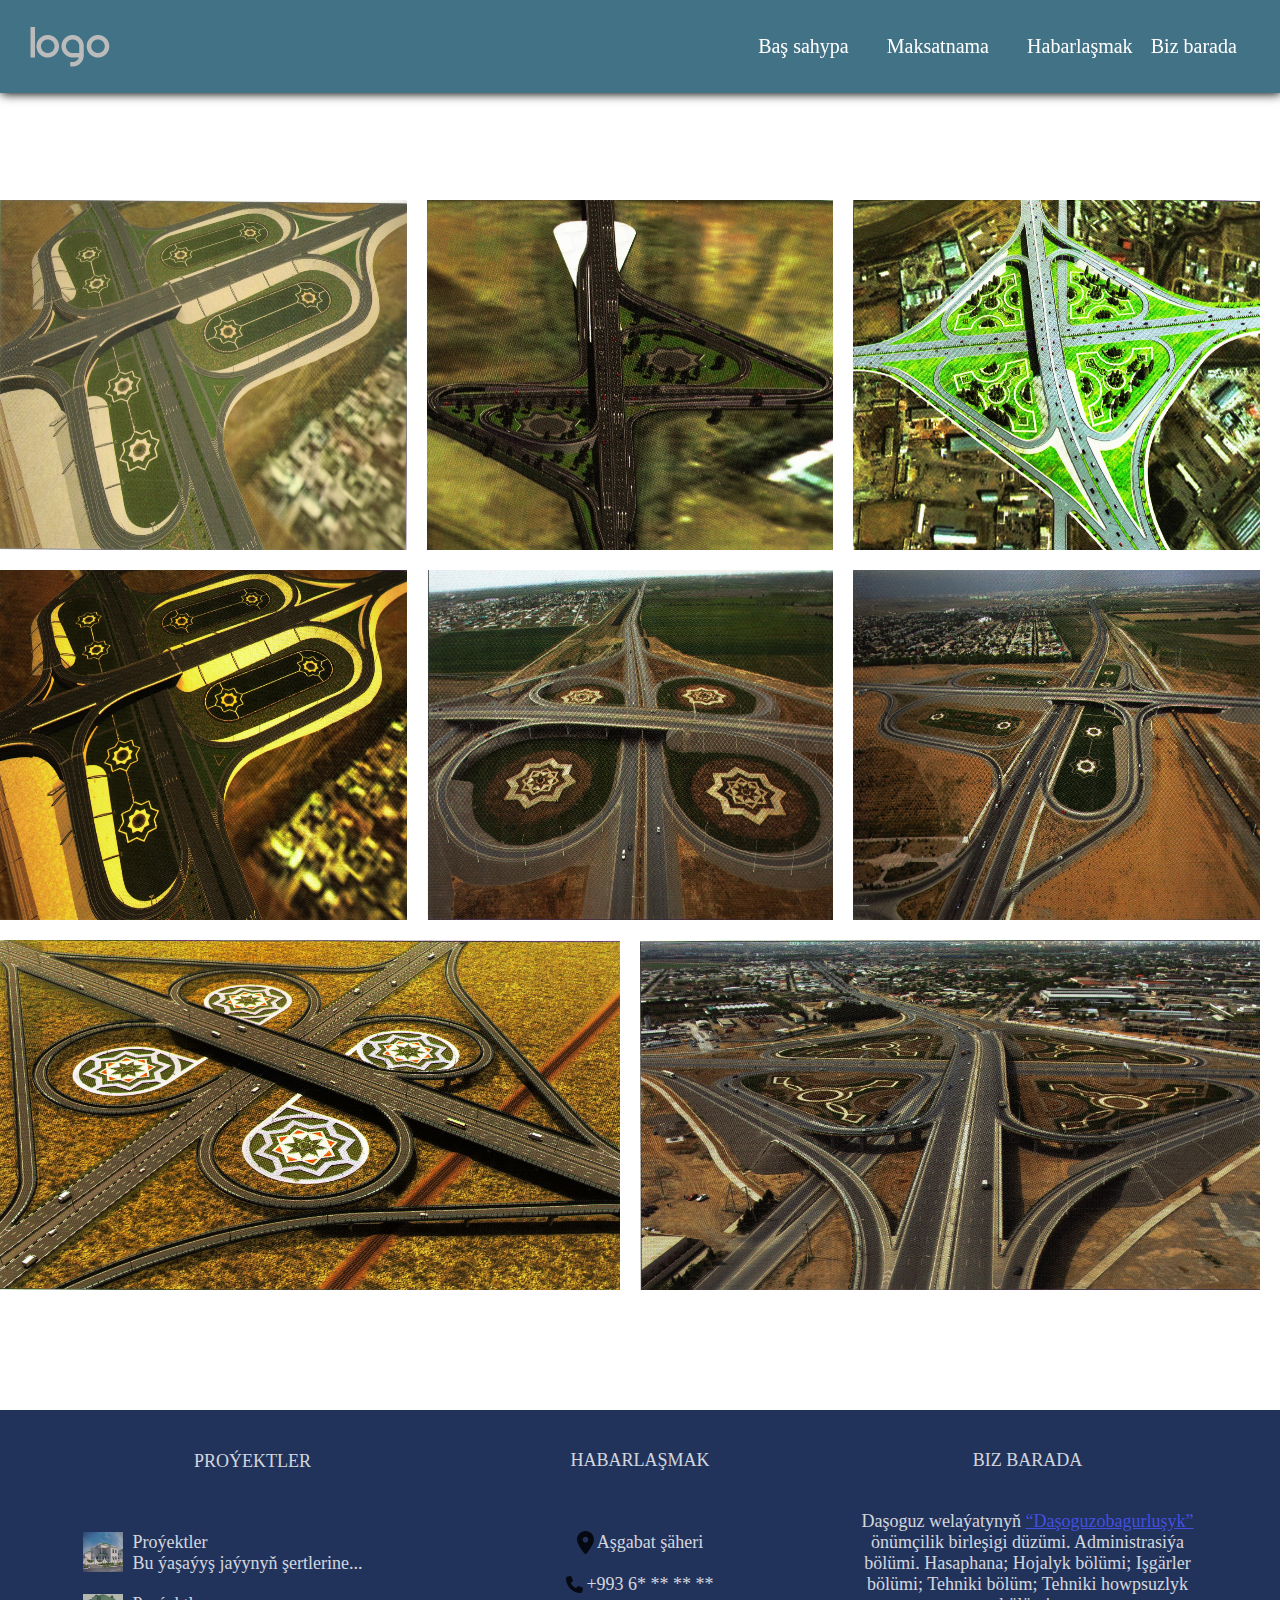
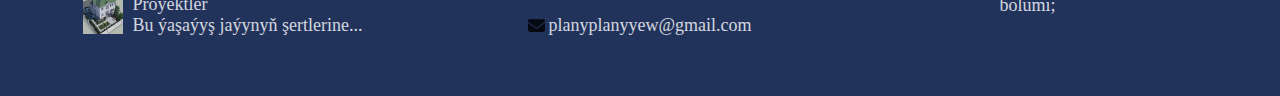
<file: projects_street.html>
<!DOCTYPE html>
<html lang="en">

<head>
    <meta charset="UTF-8">
    <meta http-equiv="X-UA-Compatible" content="IE=edge">
    <meta name="viewport" content="width=device-width, initial-scale=1.0">
    <title>Köçeler</title>
    <link rel="stylesheet" href="./style.css">
    <link rel="stylesheet" href="./style2.css">
</head>

<body>
    <!-- Wrapper -->
    <div class="wrapper">

        <!-- Header -->
        <header class="header">
            <div class="header__content">
                <div class="header__logo">
                    <img src="./png/logo.png" alt="logo" width="80px">
                </div>
                <div class="header__menu">
                    <ul class="header__list">
                        <li class="header__item">
                            <a class="header__link" href="./index.html">Baş sahypa</a>
                        </li>
                        <li class="header__item">
                            <div class="dropdown">
                                <a class="header__link" href="./projects.html">Maksatnama</a>
                                <div class="dropdown__content">
                                    <div class="dropdown__box">
                                        <div class="dropdown__menu">
                                            <ul class="dropdown__list">
                                                <li class="dropdown__item">
                                                    <a class="dropdown__link" href="./projects_home.html">Ýaşaýyş
                                                        jaýlary</a>
                                                </li>
                                                <li class="dropdown__item">
                                                    <a class="dropdown__link" href="./projects_school.html">Mekdepler,
                                                        çagalar bagy</a>
                                                </li>
                                                <li class="dropdown__item">
                                                    <a class="dropdown__link" href="./projects_hospital.html">Saglyk
                                                        öýleri</a>
                                                </li>
                                                <li class="dropdown__item">
                                                    <a class="dropdown__link" href="./projects_sport.html">Sport
                                                        desgalary</a>
                                                </li>
                                                <li class="dropdown__item">
                                                    <a class="dropdown__link" href="./projects_culture.html">Medeniýet
                                                        binasy</a>
                                                </li>
                                                <li class="dropdown__item">
                                                    <a class="dropdown__link" href="./projects_street.html">Köçeler</a>
                                                </li>
                                            </ul>
                                        </div>
                                    </div>
                                </div>
                            </div>
                        </li>
                        <li class="header__item">
                            <a class="header__link" href="./contact.html">Habarlaşmak</a>
                        </li>
                        <li class="header__item">
                            <a class="header__link" href="./about.html">Biz barada</a>
                        </li>
                    </ul>
                </div>
            </div>
        </header>

        <!-- Main -->
        <main class="main">
            <div class="main__street">
                <img src="./street_image/1.jpeg" alt="Street image" class="image">
                <img src="./street_image/10.jpeg" alt="Street image" class="image">
                <img src="./street_image/11.jpeg" alt="Street image" class="image">
                <img src="./street_image/12.jpeg" alt="Street image" class="image">
                <img src="./street_image/7.jpeg" alt="Street image" class="image">
                <img src="./street_image/14.jpeg" alt="Street image" class="image">
                <img src="./street_image/6.jpeg" alt="Street image" class="image">
                <img src="./street_image/5.jpeg" alt="Street image" class="image">
            </div>
        </main>

        <!-- Footer -->
        <footer class="footer">
            <div class="footer__left">
                <div class="__title">
                    <P>PROÝEKTLER</P>
                </div>
                <div class="__content">
                    <a href="./projects_home.html" class="left__box">
                        <img src="./jpg/1.jpg" alt="home" width="40px" height="40px">
                        <div class="left__box-column">
                            <p>Proýektler</p>
                            <p>Bu ýaşaýyş jaýynyň şertlerine...</p>
                        </div>
                    </a>
                    <a href="./projects_home.html" class="left__box">
                        <img src="./jpg/2.jpg" alt="home" width="40px" height="40px">
                        <div class="left__box-column">
                            <p>Proýektler</p>
                            <p>Bu ýaşaýyş jaýynyň şertlerine...</p>
                        </div>
                    </a>
                </div>
            </div>
            <div class="footer__center">
                <div class="__title">
                    <P>HABARLAŞMAK</P>
                </div>
                <div class="__content">
                    <div class="center__content">
                        <div class="center__flex">
                            <img src="./svg/location-dot-solid.svg" width="20px">
                            <p>Aşgabat şäheri</p>
                        </div>
                        <div class="center__flex">
                            <img src="./svg/phone-solid.svg" width="20px">
                            <p>+993 6* ** ** **</p>
                        </div>
                        <div class="center__flex">
                            <img src="./svg/envelope-solid.svg" width="20px">
                            <p>planyplanyyew@gmail.com</p>
                        </div>
                    </div>
                </div>
            </div>
            <div class="footer__right">
                <div class="left__title">
                    <P>BIZ BARADA</P>
                </div>
                <div class="__content">
                    <p style="margin: 30px 0;">Daşoguz welaýatynyň <a href="./about.html" style="color: rgb(77, 88, 255); text-decoration: underline;">
                        “Daşoguzobagurluşyk”</a> önümçilik birleşigi düzümi.
                        Administrasiýa bölümi.
                        Hasaphana;
                        Hojalyk bölümi;
                        Işgärler bölümi;
                        Tehniki bölüm;
                        Tehniki howpsuzlyk bölümi;
                    </p>
                </div>
            </div>
        </footer>

    </div>
</body>

</html>
</file>
<file: style.css>
/* Global */

* {
    margin: 0;
    padding: 0;
    box-sizing: border-box;
    list-style-type: none;
    text-decoration: none;
}

.wrapper {
    width: 100%;
    min-height: 100vh;
    display: flex;
    align-items: center;
    flex-direction: column;
}

.__title {
    margin-bottom: 40px;
}

.__content {
    padding: 10px 0px;
}

/* Header */

.header {
    width: 100%;
}

.header__content {
    position: fixed;
    z-index: 999;
    width: 100%;
    padding: 10px 30px;
    display: flex;
    align-items: center;
    background-color: #427285;
    box-shadow: 1px 1px 10px;
}

.header__logo {
    width: 100%;
    display: flex;
    align-items: center;
}

.header__menu {
    min-width: 500px;
    padding: 5px 0;
    font-size: 20px;
}

.header__list {
    display: flex;
    align-items: center;
    justify-content: space-evenly;
}

.header__item {
    margin-right: 5px;
}

.header__link {
    padding: 5px;
    color: #fff;
    transition: 0.2s;
}

.header__link:hover {
    color: #2eb873;
}

/* Big-img */

.big-img {
    width: 100%;
    height: 90vh;
    overflow: hidden;
    background: url("./jpg/62f403c8304b4354890569.jpg") center center no-repeat;
    background-size: cover;
}

/* Main */

.main {
    width: 100%;
    flex: 1 1;
    background-color: #fff;
}

.main__content {
    padding: 50px 30px;
}

/* Section */

.section {
    width: 90%;
    margin: 30px auto;
    display: flex;
    align-items: center;
}

.section__left {
    display: flex;
    align-items: center;
    flex-direction: column;
}

.section__right {
    display: flex;
    align-items: center;
    flex-direction: column;
}

.section__content {
    width: 60%;
    margin: 50px 0;
    text-align: center;
}

.section__title {
    font-size: 30px;
    font-weight: bold;
    font-family: "Franklin Gothic Medium", "Arial Narrow", Arial, sans-serif;
}

.section__p {
    margin: 40px 0;
    font-family: Verdana, Geneva, Tahoma, sans-serif;
}

.section__link {
    color: #fff;
    background-color: #2eb873;
    padding: 10px 40px;
    font-size: 20px;
    border-radius: 5px;
    transition: 0.3s;
}

.section__link:hover {
    background-color: #fff;
    color: #2eb873;
    border: 1px solid #2eb873;
    border-radius: 5px;
}

.section__image {
    position: relative;
    width: 400px;
    height: 400px;
}

.image1 {
    position: absolute;
    top: 50px;
    left: 20px;
    z-index: 1;
    box-shadow: 1px 1px 10px #a2a2a2;
    border-radius: 3px;
}

.image2 {
    position: absolute;
    top: 20px;
    left: -20px;
    width: 300px;
    height: 300px;
    background-color: #2eb873;
}

.image3 {
    position: absolute;
    right: -10px;
    top: 90px;
    width: 300px;
    height: 300px;
    background-color: #64829b;
}

/* Footer */

.footer {
    width: 100%;
    min-height: 10vh;
    background-color: #21325b;
    color: #fff;
    display: flex;
    align-items: center;
    justify-content: space-evenly;
    padding: 40px;
}


/* Left */

.footer__left {
    width: 350px;
    min-height: 200px;
    opacity: 80%;
    font-size: 18px;
    text-align: center;
}

.left__box {
    display: flex;
    text-align: start;
    padding: 10px 5px;
    color: #fff;
}

.left__box:hover {
    color: #000;
    background-color: #F6F4F5;
    border-radius: 3px;
}

.left__box > img {
    margin-right: 7px;
}

.left__box-column {
    padding-left: 3px;
}

/* Сenter */

.footer__center {
    width: 350px;
    min-height: 200px;
    text-align: center;
    opacity: 80%;
    font-size: 18px;
}

.center__content {
    display: flex;
    align-items: center;
    flex-direction: column;
    justify-content: center;
}

.center__flex {
    display: flex;
    align-items: center;
    padding: 10px;
}

.center__flex img {
    padding-right: 3px;
}

/* Right */

.footer__right {
    width: 350px;
    min-height: 200px;
    text-align: center;
    opacity: 80%;
    font-size: 18px;
}
</file>
<file: style2.css>
/* Header > dropdown css */

.dropdown {
    position: relative;
    padding: 20px;
}

.dropdown__content {
    display: none;
    position: absolute;
    top: 44px;
    left: -89px;
    width: 506px;
    height: 300px;
    background-color: #427285;
    color: #fff;
    transition: 0.4s;
}

.dropdown:hover .dropdown__content {
    display: block;
    transition: 0.4s;
}

.dropdown__box {
    padding: 20px 30px;
}

.dropdown__menu {
    width: 100%;
}

.dropdown__list {
    width: 100%;
}

.dropdown__item {
    padding: 10px 5px;
}

.dropdown__link {
    color: #fff;
    transition: 0.2s;
}

.dropdown__link:hover {
    color: #2eb873;
}


/* index.html > main */

.main__backround {
    position: relative;
}

.main__content {
    width: 100%;
}

.main__title {
    position: absolute;
    top: 10%;
    left: 50%;
    transform: translate(-50%,-50%);
    color: #64829B;
    font-size: 50px;
    font-family:Verdana, Tahoma, sans-serif;
    text-align: center;
}

.main__about {
    max-width: 70%;
    margin: 200px auto;
}

.about {
    font-size: 20px;
    margin-top: 40px;
}

.bg-c {
    width: 100%;
    background-color: #F6F4F5;
    padding: 1px 0;
    margin-top: 100px;
}

/* Contact css */

.main__contact {
    width: 70%;
    min-height: 35rem;
    margin: 10rem auto 5rem;
    display: flex;
    flex-direction: column;
}

.contact__link {
    display: flex;
    align-items: center;
    margin-bottom: 4rem;
    font-size: 18px;
    font-weight: bold;
}

.title {
    color: #21325B;
    font-size: 22px;
    padding-left: 10px;
    border-left: 2px solid #21325B;
}

.contact__content {
    margin: 50px 0;
    display: flex;
    align-items: flex-start;
    flex-direction: column;
}

.contact__adress {
    width: 100%;
    display: flex;
    align-items: center;
}

.contact__item {
    width: 100%;
    height: 30px;
    background-color: #F6F4F5;
    border: none;
    outline: none;
    padding: 20px 10px;
    margin: 10px 0;
}

.contact__text {
    background-color: #F6F4F5;
    border: none; 
    padding: 20px 10px; 
    font-size: 16px; 
    width: 100%;
    min-height: 300px;
    margin-top: 10px;
    outline: none;
}

.contact__button {
    width: 150px;
    padding: 15px 10px;
    background-color: #427285;
    color: #fff;
    border: none;
    border-radius: 5px;
    margin-top: 20px;
    cursor: pointer;
}

.contact__button:hover {
    background-color: #365d6d;
}

/* Projects css */

.main__projects {
    width: 40vw;
    height: 90vh;
    background-color: #F1F1F1;
}

.projects__content {
    max-width: 1000px;
    position: absolute;
    top: 50%;
    left: 45%;
    transform: translate(-50%, -50%);
    display: flex;
    align-items: center;
    justify-content: space-between;
}

.projects__text {
    margin-left: 100px;
    text-align: center;
    width: 2000px;
    font-size: 23px;
    font-family: Arial, Helvetica, sans-serif;
}

.projects__text h1 {
    margin-bottom: 20px;
}

/* Main srteet */

.main__street {
    max-width: 1800px;
    min-height: 500px;
    margin: 200px auto 100px;
    display: flex;
    flex-wrap: wrap;
}

.image {
    width: 350px;
    height: 350px;
    margin: 0 20px 20px 0;
    flex-grow: 1;
    transition: 0.5s;
}
</file>
